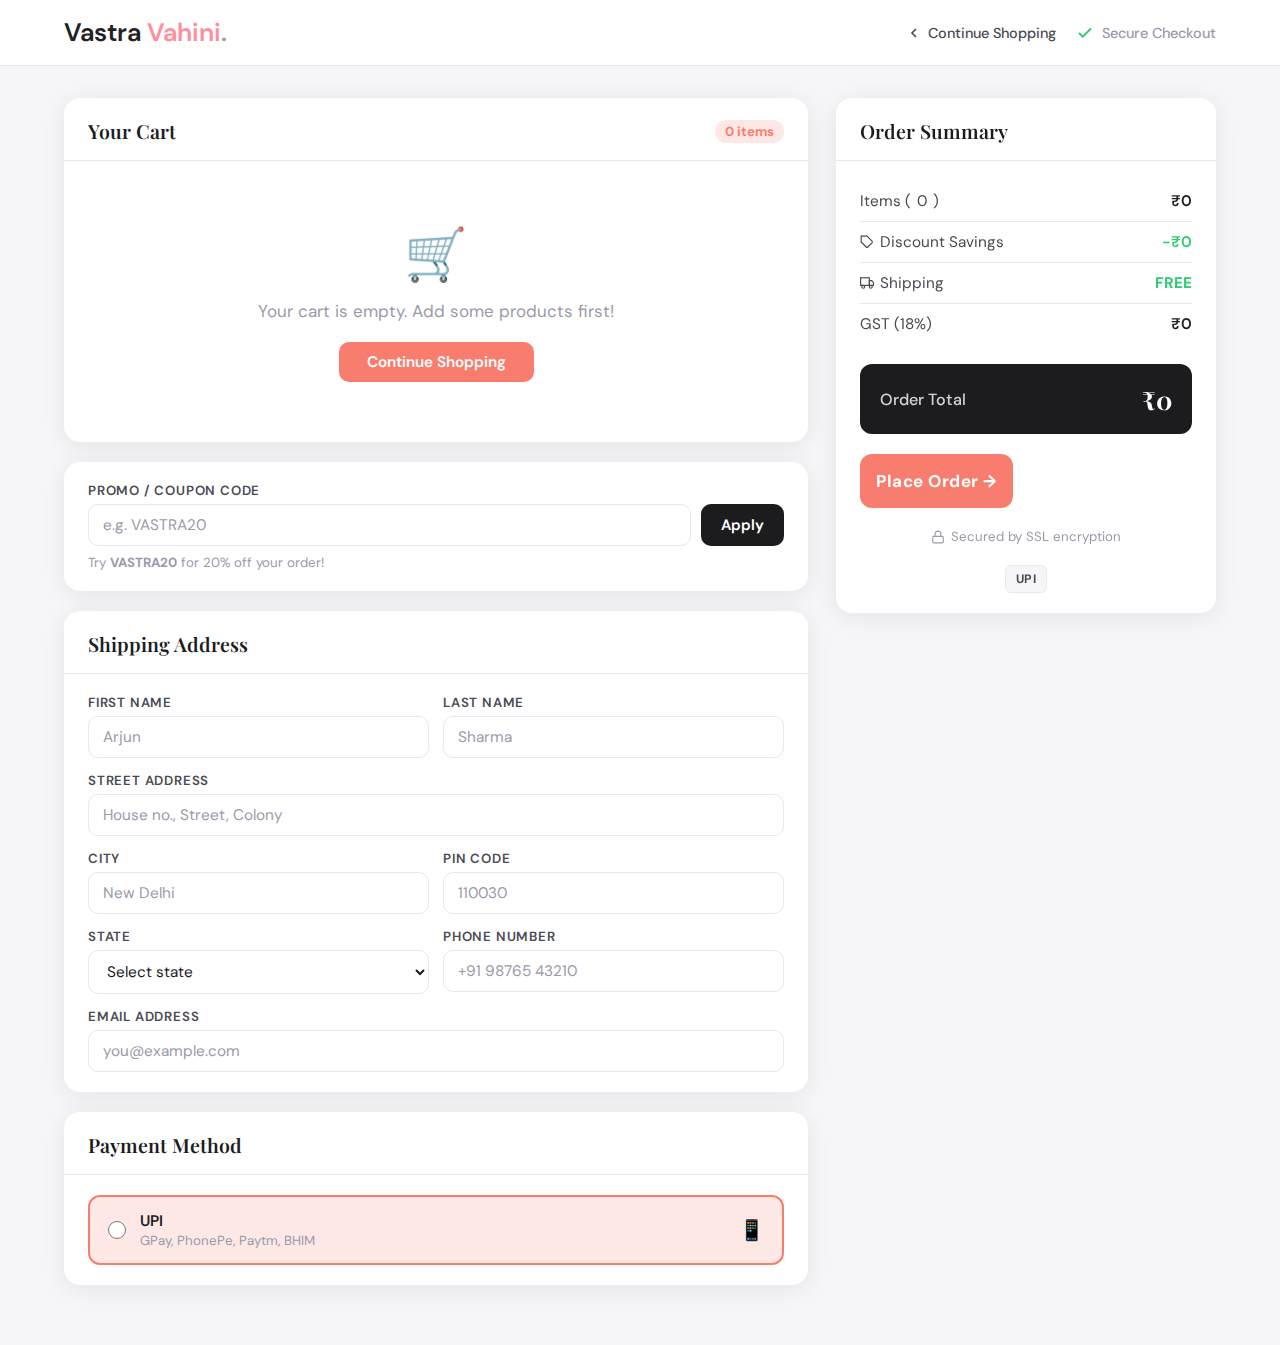
<file: checkout.html>
<!doctype html>
<html lang="en">
	<head>
		<meta charset="UTF-8" />
		<meta name="viewport" content="width=device-width, initial-scale=1.0" />
		<title>Checkout — Vastra Vahini</title>
		<link
			href="https://fonts.googleapis.com/css2?family=Playfair+Display:wght@500;600;700&family=DM+Sans:wght@300;400;500;600&display=swap"
			rel="stylesheet"
		/>
		<link rel="stylesheet" href="assets/css/style.css" />
		<style>
			:root {
				--salmon: #f97d6e;
				--salmon-light: #fde8e6;
				--eerie: #1c1c1e;
				--mid: #4a4a52;
				--muted: #9a9aaa;
				--border: #e8e8f0;
				--bg: #f6f6f9;
				--white: #ffffff;
				--success: #2ecc71;
				--gold: #f0a500;
				--shadow: 0 4px 24px rgba(28, 28, 30, 0.08);
				--shadow-lg: 0 12px 48px rgba(28, 28, 30, 0.14);
			}

			*,
			*::before,
			*::after {
				box-sizing: border-box;
				margin: 0;
				padding: 0;
			}

			body {
				font-family: "DM Sans", sans-serif;
				background: var(--bg);
				color: var(--eerie);
				min-height: 100vh;
			}

			/* ─── HEADER ─────────────────────────────── */
			header {
				background: var(--white);
				border-bottom: 1px solid var(--border);
				position: sticky;
				top: 0;
				z-index: 100;
			}

			.header-inner {
				max-width: 1200px;
				margin: 0 auto;
				padding: 16px 24px;
				display: flex;
				align-items: center;
				justify-content: space-between;
			}

			.logo {
				font-family: "DM Sans", sans-serif;
				font-size: 1.5rem;
				font-weight: 600;
				text-decoration: none;
			}
			.logo span:first-child {
				color: var(--eerie);
			}
			.logo span:last-child {
				color: var(--salmon);
			}

			.checkout-badge {
				display: flex;
				align-items: center;
				gap: 8px;
				font-size: 0.85rem;
				color: var(--muted);
				font-weight: 500;
			}
			.checkout-badge svg {
				width: 18px;
				height: 18px;
				color: var(--success);
			}

			/* ─── STEPS ───────────────────────────────── */
			.steps-bar {
				background: var(--white);
				border-bottom: 1px solid var(--border);
			}
			.steps-inner {
				max-width: 1200px;
				margin: 0 auto;
				padding: 14px 24px;
				display: flex;
				align-items: center;
				gap: 8px;
			}
			.step {
				display: flex;
				align-items: center;
				gap: 8px;
				font-size: 0.82rem;
				font-weight: 500;
				color: var(--muted);
			}
			.step.active {
				color: var(--salmon);
			}
			.step.done {
				color: var(--success);
			}
			.step-num {
				width: 24px;
				height: 24px;
				border-radius: 50%;
				display: flex;
				align-items: center;
				justify-content: center;
				font-size: 0.75rem;
				font-weight: 700;
				background: var(--border);
				color: var(--muted);
				flex-shrink: 0;
			}
			.step.active .step-num {
				background: var(--salmon);
				color: #fff;
			}
			.step.done .step-num {
				background: var(--success);
				color: #fff;
			}
			.step-divider {
				flex: 1;
				height: 1px;
				background: var(--border);
				min-width: 20px;
			}

			/* ─── LAYOUT ──────────────────────────────── */
			.checkout-layout {
				max-width: 1200px;
				margin: 0 auto;
				padding: 32px 24px 60px;
				display: grid;
				grid-template-columns: 1fr 380px;
				gap: 28px;
				align-items: start;
			}

			@media (max-width: 900px) {
				.checkout-layout {
					grid-template-columns: 1fr;
				}
			}

			/* ─── CARDS ───────────────────────────────── */
			.card {
				background: var(--white);
				border-radius: 16px;
				box-shadow: var(--shadow);
				overflow: hidden;
			}

			.card-header {
				padding: 20px 24px 16px;
				border-bottom: 1px solid var(--border);
				display: flex;
				align-items: center;
				justify-content: space-between;
			}

			.card-title {
				font-family: "Playfair Display", serif;
				font-size: 1.15rem;
				font-weight: 600;
				color: var(--eerie);
			}

			.item-count {
				background: var(--salmon-light);
				color: var(--salmon);
				font-size: 0.78rem;
				font-weight: 700;
				padding: 3px 10px;
				border-radius: 20px;
			}

			/* ─── CART ITEMS ──────────────────────────── */
			.cart-item {
				display: grid;
				grid-template-columns: 88px 1fr auto;
				gap: 16px;
				align-items: center;
				padding: 20px 24px;
				border-bottom: 1px solid var(--border);
				transition: background 0.2s;
			}
			.cart-item:last-child {
				border-bottom: none;
			}
			.cart-item:hover {
				background: #fafafa;
			}

			.item-img-wrap {
				width: 88px;
				height: 88px;
				border-radius: 12px;
				overflow: hidden;
				background: var(--bg);
				flex-shrink: 0;
				display: flex;
				align-items: center;
				justify-content: center;
			}
			.item-img-wrap img {
				width: 100%;
				height: 100%;
				object-fit: cover;
			}
			.item-img-placeholder {
				font-size: 2rem;
			}

			.item-info {
				min-width: 0;
			}
			.item-category {
				font-size: 0.72rem;
				text-transform: uppercase;
				letter-spacing: 0.08em;
				color: var(--salmon);
				font-weight: 600;
				margin-bottom: 4px;
			}
			.item-name {
				font-size: 0.95rem;
				font-weight: 600;
				color: var(--eerie);
				margin-bottom: 6px;
				white-space: nowrap;
				overflow: hidden;
				text-overflow: ellipsis;
			}
			.item-meta {
				display: flex;
				align-items: center;
				gap: 12px;
				flex-wrap: wrap;
			}
			.item-color {
				display: flex;
				align-items: center;
				gap: 5px;
				font-size: 0.78rem;
				color: var(--mid);
			}
			.color-dot {
				width: 10px;
				height: 10px;
				border-radius: 50%;
				border: 1px solid rgba(0, 0, 0, 0.12);
			}

			.qty-control {
				display: flex;
				align-items: center;
				gap: 8px;
				margin-top: 10px;
			}
			.qty-btn {
				width: 28px;
				height: 28px;
				border-radius: 8px;
				border: 1.5px solid var(--border);
				background: transparent;
				cursor: pointer;
				font-size: 1rem;
				display: flex;
				align-items: center;
				justify-content: center;
				color: var(--eerie);
				transition: all 0.15s;
			}
			.qty-btn:hover {
				border-color: var(--salmon);
				color: var(--salmon);
				background: var(--salmon-light);
			}
			.qty-val {
				font-size: 0.9rem;
				font-weight: 600;
				min-width: 24px;
				text-align: center;
			}

			.remove-btn {
				background: none;
				border: none;
				cursor: pointer;
				color: var(--muted);
				font-size: 0.78rem;
				display: flex;
				align-items: center;
				gap: 4px;
				margin-top: 10px;
				padding: 0;
				transition: color 0.15s;
			}
			.remove-btn:hover {
				color: #e74c3c;
			}

			.item-price-col {
				text-align: right;
				flex-shrink: 0;
			}
			.item-price {
				font-size: 1.05rem;
				font-weight: 700;
				color: var(--eerie);
			}
			.item-original {
				font-size: 0.8rem;
				color: var(--muted);
				text-decoration: line-through;
				margin-top: 2px;
			}
			.item-savings {
				font-size: 0.75rem;
				color: var(--success);
				font-weight: 600;
				margin-top: 4px;
			}

			/* empty state */
			.empty-cart {
				padding: 60px 24px;
				text-align: center;
			}
			.empty-cart .icon {
				font-size: 3rem;
				margin-bottom: 12px;
			}
			.empty-cart p {
				color: var(--muted);
				margin-bottom: 20px;
			}
			.shop-btn {
				display: inline-block;
				background: var(--salmon);
				color: #fff;
				padding: 10px 28px;
				border-radius: 10px;
				text-decoration: none;
				font-weight: 600;
				font-size: 0.9rem;
				transition: opacity 0.2s;
			}
			.shop-btn:hover {
				opacity: 0.88;
			}

			/* ─── COUPON ──────────────────────────────── */
			.coupon-section {
				padding: 20px 24px;
				background: var(--white);
				border-radius: 16px;
				box-shadow: var(--shadow);
			}
			.coupon-row {
				display: flex;
				gap: 10px;
			}
			.coupon-input {
				flex: 1;
				border: 1.5px solid var(--border);
				border-radius: 10px;
				padding: 10px 14px;
				font-family: inherit;
				font-size: 0.9rem;
				color: var(--eerie);
				outline: none;
				transition: border-color 0.2s;
			}
			.coupon-input:focus {
				border-color: var(--salmon);
			}
			.coupon-input::placeholder {
				color: var(--muted);
			}
			.apply-btn {
				background: var(--eerie);
				color: #fff;
				border: none;
				border-radius: 10px;
				padding: 10px 20px;
				font-family: inherit;
				font-size: 0.88rem;
				font-weight: 600;
				cursor: pointer;
				transition: background 0.2s;
				white-space: nowrap;
			}
			.apply-btn:hover {
				background: var(--salmon);
			}
			.coupon-hint {
				font-size: 0.78rem;
				color: var(--muted);
				margin-top: 8px;
			}
			.coupon-success {
				color: var(--success);
				font-size: 0.82rem;
				margin-top: 8px;
				display: none;
				font-weight: 600;
			}

			/* ─── ORDER SUMMARY ───────────────────────── */
			.summary-card {
				position: sticky;
				top: 90px;
			}

			.summary-rows {
				padding: 20px 24px;
			}
			.summary-row {
				display: flex;
				justify-content: space-between;
				align-items: center;
				padding: 10px 0;
				font-size: 0.9rem;
				color: var(--mid);
			}
			.summary-row + .summary-row {
				border-top: 1px solid var(--border);
			}
			.summary-row .label {
				display: flex;
				align-items: center;
				gap: 6px;
			}
			.summary-row .val {
				font-weight: 600;
				color: var(--eerie);
			}
			.summary-row.saving .val {
				color: var(--success);
			}
			.summary-row.free .val {
				color: var(--success);
				font-weight: 700;
			}

			.summary-total {
				margin: 0 24px;
				padding: 18px 20px;
				background: var(--eerie);
				border-radius: 12px;
				display: flex;
				justify-content: space-between;
				align-items: center;
				color: #fff;
			}
			.total-label {
				font-size: 0.95rem;
				font-weight: 500;
				opacity: 0.8;
			}
			.total-val {
				font-family: "Playfair Display", serif;
				font-size: 1.5rem;
				font-weight: 700;
			}

			.place-order-btn {
				display: block;
				margin: 20px 24px;
				background: var(--salmon);
				color: #fff;
				border: none;
				border-radius: 12px;
				padding: 16px;
				font-family: inherit;
				font-size: 1rem;
				font-weight: 700;
				cursor: pointer;
				text-align: center;
				letter-spacing: 0.03em;
				transition: all 0.2s;
				position: relative;
				overflow: hidden;
			}
			.place-order-btn::after {
				content: "";
				position: absolute;
				inset: 0;
				background: rgba(255, 255, 255, 0.15);
				opacity: 0;
				transition: opacity 0.2s;
			}
			.place-order-btn:hover {
				transform: translateY(-1px);
				box-shadow: 0 8px 24px rgba(249, 125, 110, 0.38);
			}
			.place-order-btn:hover::after {
				opacity: 1;
			}
			.place-order-btn:active {
				transform: translateY(0);
			}

			.secure-note {
				padding: 0 24px 20px;
				display: flex;
				align-items: center;
				justify-content: center;
				gap: 6px;
				font-size: 0.78rem;
				color: var(--muted);
			}
			.secure-note svg {
				width: 14px;
				height: 14px;
			}

			/* payment icons */
			.payment-icons {
				padding: 0 24px 20px;
				display: flex;
				align-items: center;
				justify-content: center;
				gap: 8px;
				flex-wrap: wrap;
			}
			.pay-icon {
				background: var(--bg);
				border: 1px solid var(--border);
				border-radius: 6px;
				padding: 5px 10px;
				font-size: 0.72rem;
				font-weight: 700;
				color: var(--mid);
				letter-spacing: 0.04em;
			}

			/* ─── SECTIONS LEFT ───────────────────────── */
			.left-col {
				display: flex;
				flex-direction: column;
				gap: 20px;
			}

			/* ─── ADDRESS SECTION ─────────────────────── */
			.address-grid {
				padding: 20px 24px;
				display: grid;
				grid-template-columns: 1fr 1fr;
				gap: 14px;
			}
			.address-grid .full {
				grid-column: 1 / -1;
			}
			.field-label {
				font-size: 0.78rem;
				font-weight: 600;
				color: var(--mid);
				margin-bottom: 5px;
				text-transform: uppercase;
				letter-spacing: 0.06em;
			}
			.field-input {
				width: 100%;
				border: 1.5px solid var(--border);
				border-radius: 10px;
				padding: 10px 14px;
				font-family: inherit;
				font-size: 0.9rem;
				color: var(--eerie);
				outline: none;
				background: var(--white);
				transition: border-color 0.2s;
			}
			.field-input:focus {
				border-color: var(--salmon);
			}
			.field-input::placeholder {
				color: var(--muted);
			}

			/* ─── PAYMENT ─────────────────────────────── */
			.payment-options {
				padding: 20px 24px;
				display: flex;
				flex-direction: column;
				gap: 12px;
			}
			.payment-option {
				border: 2px solid var(--border);
				border-radius: 12px;
				padding: 14px 18px;
				display: flex;
				align-items: center;
				gap: 14px;
				cursor: pointer;
				transition: all 0.2s;
			}
			.payment-option.selected {
				border-color: var(--salmon);
				background: var(--salmon-light);
			}
			.payment-option input[type="radio"] {
				accent-color: var(--salmon);
				width: 18px;
				height: 18px;
				cursor: pointer;
			}
			.pay-label {
				font-size: 0.9rem;
				font-weight: 600;
			}
			.pay-sub {
				font-size: 0.78rem;
				color: var(--muted);
				margin-top: 1px;
			}
			.pay-icon-badge {
				margin-left: auto;
				font-size: 1.2rem;
			}

			/* ─── TOAST ───────────────────────────────── */
			#toast {
				position: fixed;
				bottom: 30px;
				right: 30px;
				background: var(--eerie);
				color: #fff;
				padding: 14px 22px;
				border-radius: 12px;
				font-size: 0.88rem;
				font-weight: 500;
				box-shadow: var(--shadow-lg);
				transform: translateY(20px);
				opacity: 0;
				transition: all 0.3s;
				z-index: 999;
				pointer-events: none;
			}
			#toast.show {
				transform: translateY(0);
				opacity: 1;
			}

			/* ─── ANIMATIONS ──────────────────────────── */
			@keyframes fadeUp {
				from {
					opacity: 0;
					transform: translateY(14px);
				}
				to {
					opacity: 1;
					transform: translateY(0);
				}
			}
			.card {
				animation: fadeUp 0.4s ease both;
			}
			.card:nth-child(1) {
				animation-delay: 0.05s;
			}
			.card:nth-child(2) {
				animation-delay: 0.12s;
			}
			.card:nth-child(3) {
				animation-delay: 0.19s;
			}
			.summary-card {
				animation: fadeUp 0.4s 0.08s ease both;
			}

			/* ─── SECTION LABEL ───────────────────────── */
			.section-label {
				font-size: 0.78rem;
				font-weight: 700;
				text-transform: uppercase;
				letter-spacing: 0.1em;
				color: var(--salmon);
				padding: 0 24px 0;
				margin-bottom: -6px;
			}

			/* mobile responsive helpers */
			@media (max-width: 520px) {
				.cart-item {
					grid-template-columns: 72px 1fr;
				}
				.item-price-col {
					grid-column: 2;
					text-align: left;
				}
				.address-grid {
					grid-template-columns: 1fr;
				}
			}
		</style>
	</head>
	<body>
		<!-- HEADER -->
		<header>
			<div class="header-inner">
				<a href="index.html" class="logo"
					><span class="logo-icon1" style="color: var(--eerie-black)"
						>Vastra</span
					>&nbsp;<span class="logo-icon2" style="color: var(--salmon-pink)"
						>Vahini</span
					><span class="logo-text" style="color: var(--muted)">.</span></a
				>
				<div style="display: flex; align-items: center; gap: 20px">
					<a
						href="index.html"
						style="
							display: flex;
							align-items: center;
							gap: 6px;
							font-size: 0.85rem;
							color: var(--mid);
							text-decoration: none;
							font-weight: 500;
							transition: color 0.2s;
						"
						onmouseover="this.style.color = 'var(--salmon)'"
						onmouseout="this.style.color = 'var(--mid)'"
					>
						<svg
							width="16"
							height="16"
							viewBox="0 0 24 24"
							fill="none"
							stroke="currentColor"
							stroke-width="2.5"
						>
							<polyline points="15 18 9 12 15 6" />
						</svg>
						Continue Shopping
					</a>
					<div class="checkout-badge">
						<svg
							viewBox="0 0 24 24"
							fill="none"
							stroke="currentColor"
							stroke-width="2.5"
						>
							<polyline points="20 6 9 17 4 12" />
						</svg>
						Secure Checkout
					</div>
				</div>
			</div>
		</header>

		<!-- STEP INDICATOR -->
		<!-- <div class="steps-bar">
			<div class="steps-inner">
				<div class="step done">
					<div class="step-num">✓</div>
					Cart
				</div>
				<div class="step-divider"></div>
				<div class="step active">
					<div class="step-num">2</div>
					Details
				</div>
				<div class="step-divider"></div>
				<div class="step">
					<div class="step-num">3</div>
					Payment
				</div>
				<div class="step-divider"></div>
				<div class="step">
					<div class="step-num">4</div>
					Confirm
				</div>
			</div>
		</div> -->

		<!-- MAIN LAYOUT -->
		<div class="checkout-layout">
			<!-- LEFT COLUMN -->
			<div class="left-col">
				<!-- CART ITEMS -->
				<div class="card">
					<div class="card-header">
						<span class="card-title">Your Cart</span>
						<span class="item-count" id="item-count-badge">0 items</span>
					</div>
					<div id="cart-items-container">
						<!-- Populated by JS -->
					</div>
				</div>

				<!-- COUPON -->
				<div class="coupon-section">
					<div class="field-label">Promo / Coupon Code</div>
					<div class="coupon-row">
						<input
							type="text"
							id="coupon-input"
							class="coupon-input"
							placeholder="e.g. VASTRA20"
						/>
						<button class="apply-btn" onclick="applyCoupon()">Apply</button>
					</div>
					<div class="coupon-hint">
						Try <b>VASTRA20</b> for 20% off your order!
					</div>
					<div class="coupon-success" id="coupon-success">
						🎉 Coupon applied! 20% discount added.
					</div>
				</div>

				<!-- SHIPPING ADDRESS -->
				<div class="card">
					<div class="card-header">
						<span class="card-title">Shipping Address</span>
					</div>
					<div class="address-grid">
						<div>
							<div class="field-label">First Name</div>
							<input type="text" class="field-input" placeholder="Arjun" />
						</div>
						<div>
							<div class="field-label">Last Name</div>
							<input type="text" class="field-input" placeholder="Sharma" />
						</div>
						<div class="full">
							<div class="field-label">Street Address</div>
							<input
								type="text"
								class="field-input"
								placeholder="House no., Street, Colony"
							/>
						</div>
						<div>
							<div class="field-label">City</div>
							<input type="text" class="field-input" placeholder="New Delhi" />
						</div>
						<div>
							<div class="field-label">PIN Code</div>
							<input
								type="text"
								class="field-input"
								placeholder="110030"
								maxlength="6"
							/>
						</div>
						<div>
							<div class="field-label">State</div>
							<select class="field-input">
								<option value="">Select state</option>
								<option>Delhi</option>
								<option>Maharashtra</option>
								<option>Karnataka</option>
								<option>Tamil Nadu</option>
								<option>West Bengal</option>
								<option>Uttar Pradesh</option>
								<option>Rajasthan</option>
							</select>
						</div>
						<div>
							<div class="field-label">Phone Number</div>
							<input
								type="tel"
								class="field-input"
								placeholder="+91 98765 43210"
							/>
						</div>
						<div class="full">
							<div class="field-label">Email Address</div>
							<input
								type="email"
								class="field-input"
								placeholder="you@example.com"
							/>
						</div>
					</div>
				</div>

				<!-- PAYMENT METHOD -->
				<div class="card">
					<div class="card-header">
						<span class="card-title">Payment Method</span>
					</div>
					<div class="payment-options">
						<!-- <label class="payment-option selected" onclick="selectPay(this)">
							<input type="radio" name="pay" checked />
							<div>
								<div class="pay-label">Credit / Debit Card</div>
								<div class="pay-sub">Visa, Mastercard, RuPay, Amex</div>
							</div>
							<span class="pay-icon-badge">💳</span>
						</label> -->
						<label class="payment-option selected" onclick="selectPay(this)">
							<input type="radio" name="pay" />
							<div>
								<div class="pay-label">UPI</div>
								<div class="pay-sub">GPay, PhonePe, Paytm, BHIM</div>
							</div>
							<span class="pay-icon-badge">📱</span>
						</label>
						<!-- <label class="payment-option" onclick="selectPay(this)">
							<input type="radio" name="pay" />
							<div>
								<div class="pay-label">Net Banking</div>
								<div class="pay-sub">All major banks supported</div>
							</div>
							<span class="pay-icon-badge">🏦</span>
						</label>
						<label class="payment-option" onclick="selectPay(this)">
							<input type="radio" name="pay" />
							<div>
								<div class="pay-label">Cash on Delivery</div>
								<div class="pay-sub">Pay when your order arrives</div>
							</div>
							<span class="pay-icon-badge">💵</span>
						</label> -->
					</div>
				</div>
			</div>
			<!-- /left-col -->

			<!-- RIGHT COLUMN: ORDER SUMMARY -->
			<div class="summary-card card">
				<div class="card-header">
					<span class="card-title">Order Summary</span>
				</div>

				<div class="summary-rows">
					<div class="summary-row">
						<span class="label">Items (<span id="s-count">0</span>)</span>
						<span class="val" id="s-subtotal">₹0</span>
					</div>
					<div class="summary-row saving">
						<span class="label">
							<svg
								width="14"
								height="14"
								viewBox="0 0 24 24"
								fill="none"
								stroke="currentColor"
								stroke-width="2"
							>
								<path
									d="M20.59 13.41l-7.17 7.17a2 2 0 0 1-2.83 0L2 12V2h10l8.59 8.59a2 2 0 0 1 0 2.82z"
								/>
								<line x1="7" y1="7" x2="7.01" y2="7" />
							</svg>
							Discount Savings
						</span>
						<span class="val" id="s-savings">−₹0</span>
					</div>
					<div class="summary-row" id="coupon-row" style="display: none">
						<span class="label">Coupon (VASTRA20)</span>
						<span class="val" style="color: var(--success)" id="s-coupon"
							>−₹0</span
						>
					</div>
					<div class="summary-row free">
						<span class="label">
							<svg
								width="14"
								height="14"
								viewBox="0 0 24 24"
								fill="none"
								stroke="currentColor"
								stroke-width="2"
							>
								<rect x="1" y="3" width="15" height="13" />
								<polygon points="16 8 20 8 23 11 23 16 16 16 16 8" />
								<circle cx="5.5" cy="18.5" r="2.5" />
								<circle cx="18.5" cy="18.5" r="2.5" />
							</svg>
							Shipping
						</span>
						<span class="val">FREE</span>
					</div>
					<div class="summary-row">
						<span class="label">GST (18%)</span>
						<span class="val" id="s-tax">₹0</span>
					</div>
				</div>

				<div class="summary-total">
					<span class="total-label">Order Total</span>
					<span class="total-val" id="s-total">₹0</span>
				</div>

				<button class="place-order-btn" onclick="placeOrder()">
					Place Order →
				</button>

				<div class="secure-note">
					<svg
						viewBox="0 0 24 24"
						fill="none"
						stroke="currentColor"
						stroke-width="2"
					>
						<rect x="3" y="11" width="18" height="11" rx="2" ry="2" />
						<path d="M7 11V7a5 5 0 0 1 10 0v4" />
					</svg>
					Secured by SSL encryption
				</div>

				<div class="payment-icons">
					<!-- <div class="pay-icon">VISA</div>
					<div class="pay-icon">MASTER</div> -->
					<div class="pay-icon">UPI</div>
					<!-- <div class="pay-icon">RUPAY</div>
					<div class="pay-icon">COD</div> -->
				</div>
			</div>
		</div>
		<!-- /checkout-layout -->

		<!-- TOAST -->
		<div id="toast"></div>

		<script src="assets/js/data.js" type="text/javascript"></script>
		<script>
			/* ── FULL product catalogue — mirrors data.js exactly ── */
			let cartDiscount = false;

			/* ── load & render cart ── */
			function getCart() {
				return JSON.parse(localStorage.getItem("cart")) || [];
			}

			function saveCart(cart) {
				localStorage.setItem("cart", JSON.stringify(cart));
			}

			/* quantities stored separately */
			function getQty() {
				return JSON.parse(localStorage.getItem("cart_qty")) || {};
			}
			function saveQty(qty) {
				localStorage.setItem("cart_qty", JSON.stringify(qty));
			}

			function renderCart() {
				const cartIds = getCart();
				const qty = getQty();
				const container = document.getElementById("cart-items-container");

				if (cartIds.length === 0) {
					container.innerHTML = `
        <div class="empty-cart">
          <div class="icon">🛒</div>
          <p>Your cart is empty. Add some products first!</p>
          <a href="index.html" class="shop-btn">Continue Shopping</a>
        </div>`;
					updateSummary([], qty);
					return;
				}

				const cartProducts = cartIds
					.map((id) => products.find((p) => p.id === parseInt(id)))
					.filter(Boolean);

				document.getElementById("item-count-badge").textContent =
					`${cartProducts.length} item${cartProducts.length !== 1 ? "s" : ""}`;

				container.innerHTML = cartProducts
					.map((p) => {
						const q = qty[p.id] || 1;
						const emoji = EMOJI_MAP[p.subcategory] || "🛍";
						const savings = (p.price.original - p.price.discounted) * q;
						const pct = Math.round(
							(1 - p.price.discounted / p.price.original) * 100,
						);
						return `
        <div class="cart-item" id="item-${p.id}">
          <div class="item-img-wrap">
            <img src="./assets/${p.images.thumbnail}" alt="${p.name}" onerror="this.style.display='none';this.nextElementSibling.style.display='flex'">
            <div class="item-img-placeholder" style="display:none">${emoji}</div>
          </div>
          <div class="item-info">
            <div class="item-category">${p.subcategory}</div>
            <div class="item-name" title="${p.name}">${p.name}</div>
            <div class="item-meta">
              ${pct > 0 ? `<span style="font-size:0.73rem;background:var(--salmon-light);color:var(--salmon);padding:2px 7px;border-radius:20px;font-weight:700;">${pct}% off</span>` : ""}
            </div>
            <div class="qty-control">
              <button class="qty-btn" onclick="changeQty(${p.id}, -1)">−</button>
              <span class="qty-val" id="qty-${p.id}">${q}</span>
              <button class="qty-btn" onclick="changeQty(${p.id}, +1)">+</button>
            </div>
            <button class="remove-btn" onclick="removeItem(${p.id})">
              <svg width="12" height="12" viewBox="0 0 24 24" fill="none" stroke="currentColor" stroke-width="2.5"><polyline points="3 6 5 6 21 6"/><path d="M19 6l-1 14H6L5 6"/><path d="M10 11v6M14 11v6"/><path d="M9 6V4h6v2"/></svg>
              Remove
            </button>
          </div>
          <div class="item-price-col">
            <div class="item-price">₹${(p.price.discounted * q).toLocaleString("en-IN")}</div>
            ${p.price.original !== p.price.discounted ? `<div class="item-original">₹${(p.price.original * q).toLocaleString("en-IN")}</div>` : ""}
            ${savings > 0 ? `<div class="item-savings">Save ₹${savings.toLocaleString("en-IN")}</div>` : ""}
          </div>
        </div>`;
					})
					.join("");

				updateSummary(cartProducts, qty);
			}

			function changeQty(id, delta) {
				const qty = getQty();
				qty[id] = Math.max(1, (qty[id] || 1) + delta);
				saveQty(qty);
				renderCart();
			}

			function removeItem(id) {
				let cart = getCart();
				cart = cart.filter((cid) => parseInt(cid) !== id);
				saveCart(cart);
				const qty = getQty();
				delete qty[id];
				saveQty(qty);
				showToast("Item removed from cart");
				renderCart();
			}

			function updateSummary(cartProducts, qty) {
				const count = cartProducts.length;
				let subtotalOrig = 0,
					subtotalDisc = 0;
				cartProducts.forEach((p) => {
					const q = qty[p.id] || 1;
					subtotalOrig += p.price.original * q;
					subtotalDisc += p.price.discounted * q;
				});
				const savings = subtotalOrig - subtotalDisc;
				let couponAmt = 0;
				if (cartDiscount) {
					couponAmt = Math.round(subtotalDisc * 0.2);
				}
				const afterCoupon = subtotalDisc - couponAmt;
				const tax = Math.round(afterCoupon * 0.18);
				const total = afterCoupon + tax;

				document.getElementById("s-count").textContent = count;
				document.getElementById("s-subtotal").textContent =
					`₹${subtotalOrig.toLocaleString("en-IN")}`;
				document.getElementById("s-savings").textContent =
					`−₹${savings.toLocaleString("en-IN")}`;
				document.getElementById("s-tax").textContent =
					`₹${tax.toLocaleString("en-IN")}`;
				document.getElementById("s-total").textContent =
					`₹${total.toLocaleString("en-IN")}`;

				const couponRow = document.getElementById("coupon-row");
				if (cartDiscount) {
					couponRow.style.display = "flex";
					document.getElementById("s-coupon").textContent =
						`−₹${couponAmt.toLocaleString("en-IN")}`;
				} else {
					couponRow.style.display = "none";
				}
			}

			function applyCoupon() {
				const code = document
					.getElementById("coupon-input")
					.value.trim()
					.toUpperCase();
				if (code === "VASTRA20") {
					cartDiscount = true;
					document.getElementById("coupon-success").style.display = "block";
					document.getElementById("coupon-input").disabled = true;
					showToast("Coupon applied! 20% discount added 🎉");
					renderCart();
				} else {
					showToast("Invalid coupon code. Try VASTRA20!");
				}
			}

			function selectPay(el) {
				document
					.querySelectorAll(".payment-option")
					.forEach((o) => o.classList.remove("selected"));
				el.classList.add("selected");
				el.querySelector('input[type="radio"]').checked = true;
			}

			function placeOrder() {
				const cart = getCart();
				if (cart.length === 0) {
					showToast("Your cart is empty!");
					return;
				}
				openPaymentModal();
			}

			function showToast(msg) {
				const t = document.getElementById("toast");
				t.textContent = msg;
				t.classList.add("show");
				setTimeout(() => t.classList.remove("show"), 3500);
			}

			/* init */
			renderCart();
		</script>

		<!-- ═══════════════════════════════════════════════
     PAYMENT MODAL
═══════════════════════════════════════════════ -->
		<style>
			/* ── overlay ── */
			#pay-modal-overlay {
				position: fixed;
				inset: 0;
				background: rgba(15, 15, 20, 0.72);
				backdrop-filter: blur(6px);
				-webkit-backdrop-filter: blur(6px);
				z-index: 2000;
				display: flex;
				align-items: center;
				justify-content: center;
				padding: 16px;
				opacity: 0;
				pointer-events: none;
				transition: opacity 0.3s ease;
			}
			#pay-modal-overlay.open {
				opacity: 1;
				pointer-events: all;
			}

			/* ── modal box ── */
			#pay-modal {
				background: #fff;
				border-radius: 24px;
				width: 100%;
				max-width: 440px;
				box-shadow: 0 32px 80px rgba(0, 0, 0, 0.28);
				overflow: hidden;
				transform: translateY(28px) scale(0.97);
				transition: transform 0.35s cubic-bezier(0.34, 1.56, 0.64, 1);
				position: relative;
			}
			#pay-modal-overlay.open #pay-modal {
				transform: translateY(0) scale(1);
			}

			/* ── modal header ── */
			.pm-header {
				background: linear-gradient(135deg, #1c1c1e 0%, #2d2d35 100%);
				padding: 24px 24px 20px;
				position: relative;
				text-align: center;
			}
			.pm-close {
				position: absolute;
				top: 16px;
				right: 16px;
				width: 32px;
				height: 32px;
				border-radius: 50%;
				border: none;
				background: rgba(255, 255, 255, 0.12);
				color: #fff;
				font-size: 1.1rem;
				line-height: 1;
				cursor: pointer;
				display: flex;
				align-items: center;
				justify-content: center;
				transition: background 0.2s;
			}
			.pm-close:hover {
				background: rgba(255, 255, 255, 0.22);
			}
			.pm-brand {
				font-family: "DM Sans", sans-serif;
				font-size: 0.78rem;
				font-weight: 600;
				color: rgba(255, 255, 255, 0.5);
				text-transform: uppercase;
				letter-spacing: 0.12em;
				margin-bottom: 4px;
			}
			.pm-title {
				font-family: "Playfair Display", serif;
				font-size: 1.25rem;
				font-weight: 600;
				color: #fff;
				margin-bottom: 12px;
			}
			.pm-amount-pill {
				display: inline-flex;
				align-items: baseline;
				gap: 4px;
				background: rgba(249, 125, 110, 0.18);
				border: 1px solid rgba(249, 125, 110, 0.4);
				border-radius: 40px;
				padding: 6px 20px;
			}
			.pm-amount-currency {
				font-size: 0.9rem;
				color: #f97d6e;
				font-weight: 600;
			}
			.pm-amount-val {
				font-family: "Playfair Display", serif;
				font-size: 1.6rem;
				font-weight: 700;
				color: #fff;
			}

			/* ── tabs ── */
			.pm-tabs {
				display: flex;
				border-bottom: 2px solid #f0f0f5;
				background: #fafafa;
			}
			.pm-tab {
				flex: 1;
				padding: 13px 8px;
				font-family: "DM Sans", sans-serif;
				font-size: 0.82rem;
				font-weight: 600;
				color: #9a9aaa;
				background: none;
				border: none;
				cursor: pointer;
				border-bottom: 3px solid transparent;
				margin-bottom: -2px;
				transition: all 0.2s;
				display: flex;
				align-items: center;
				justify-content: center;
				gap: 6px;
			}
			.pm-tab.active {
				color: #f97d6e;
				border-bottom-color: #f97d6e;
				background: #fff;
			}
			.pm-tab:hover:not(.active) {
				color: #4a4a52;
				background: #f5f5f8;
			}

			/* ── tab panels ── */
			.pm-panel {
				display: none;
				padding: 24px;
			}
			.pm-panel.active {
				display: block;
			}

			/* ── UPI QR panel ── */
			.qr-wrap {
				text-align: center;
			}
			.qr-instruction {
				font-size: 0.82rem;
				color: #6b6b7a;
				margin-bottom: 16px;
				line-height: 1.5;
			}
			.qr-box {
				display: inline-block;
				background: #fff;
				border: 2px solid #e8e8f0;
				border-radius: 16px;
				padding: 14px;
				box-shadow: 0 4px 20px rgba(0, 0, 0, 0.06);
				position: relative;
				margin-bottom: 16px;
			}
			.qr-box canvas {
				display: block;
				border-radius: 8px;
			}
			.qr-logo {
				position: absolute;
				top: 50%;
				left: 50%;
				transform: translate(-50%, -50%);
				width: 40px;
				height: 40px;
				background: #fff;
				border-radius: 8px;
				border: 2px solid #e8e8f0;
				display: flex;
				align-items: center;
				justify-content: center;
				font-size: 1.2rem;
			}
			.upi-apps {
				display: flex;
				justify-content: center;
				gap: 12px;
				margin-bottom: 16px;
			}
			.upi-app-btn {
				display: flex;
				flex-direction: column;
				align-items: center;
				gap: 4px;
				background: none;
				border: 1.5px solid #e8e8f0;
				border-radius: 12px;
				padding: 8px 12px;
				cursor: pointer;
				font-size: 0.72rem;
				font-weight: 600;
				color: #4a4a52;
				transition: all 0.2s;
				text-decoration: none;
			}
			.upi-app-btn:hover {
				border-color: #f97d6e;
				color: #f97d6e;
				background: #fff5f4;
			}
			.upi-app-btn span {
				font-size: 1.4rem;
			}

			/* UPI ID copy row */
			.upi-id-row {
				display: flex;
				align-items: center;
				gap: 8px;
				background: #f6f6f9;
				border: 1.5px solid #e8e8f0;
				border-radius: 10px;
				padding: 10px 14px;
				margin-bottom: 20px;
			}
			.upi-id-label {
				font-size: 0.75rem;
				color: #9a9aaa;
				font-weight: 600;
				flex-shrink: 0;
			}
			.upi-id-val {
				flex: 1;
				font-size: 0.85rem;
				font-weight: 700;
				color: #1c1c1e;
				font-family: monospace;
				overflow: hidden;
				text-overflow: ellipsis;
				white-space: nowrap;
			}
			.copy-btn {
				background: none;
				border: none;
				cursor: pointer;
				color: #9a9aaa;
				padding: 2px 4px;
				border-radius: 6px;
				transition: all 0.15s;
				display: flex;
				align-items: center;
				flex-shrink: 0;
			}
			.copy-btn:hover {
				color: #f97d6e;
				background: #fff0ee;
			}
			.copy-btn svg {
				width: 16px;
				height: 16px;
			}

			/* ── Card panel ── */
			.card-fields {
				display: flex;
				flex-direction: column;
				gap: 14px;
			}
			.cf-row {
				display: grid;
				grid-template-columns: 1fr 1fr;
				gap: 12px;
			}
			.cf-group {
				display: flex;
				flex-direction: column;
				gap: 5px;
			}
			.cf-label {
				font-size: 0.75rem;
				font-weight: 700;
				color: #6b6b7a;
				text-transform: uppercase;
				letter-spacing: 0.07em;
			}
			.cf-input {
				border: 1.5px solid #e8e8f0;
				border-radius: 10px;
				padding: 11px 14px;
				font-family: "DM Sans", sans-serif;
				font-size: 0.9rem;
				color: #1c1c1e;
				outline: none;
				transition: border-color 0.2s;
				background: #fff;
			}
			.cf-input:focus {
				border-color: #f97d6e;
			}
			.cf-input::placeholder {
				color: #c0c0cc;
			}
			.card-brands {
				display: flex;
				gap: 8px;
				margin-top: 2px;
			}
			.card-brand {
				background: #f6f6f9;
				border: 1px solid #e8e8f0;
				border-radius: 6px;
				padding: 3px 8px;
				font-size: 0.7rem;
				font-weight: 800;
				color: #4a4a52;
				letter-spacing: 0.04em;
			}

			/* ── Net Banking panel ── */
			.bank-grid {
				display: grid;
				grid-template-columns: repeat(3, 1fr);
				gap: 10px;
				margin-bottom: 16px;
			}
			.bank-btn {
				border: 1.5px solid #e8e8f0;
				border-radius: 12px;
				padding: 12px 8px;
				background: #fff;
				cursor: pointer;
				text-align: center;
				font-size: 0.75rem;
				font-weight: 600;
				color: #4a4a52;
				transition: all 0.18s;
				display: flex;
				flex-direction: column;
				align-items: center;
				gap: 6px;
			}
			.bank-btn span {
				font-size: 1.5rem;
			}
			.bank-btn:hover,
			.bank-btn.selected {
				border-color: #f97d6e;
				color: #f97d6e;
				background: #fff5f4;
			}
			.bank-select {
				width: 100%;
				border: 1.5px solid #e8e8f0;
				border-radius: 10px;
				padding: 11px 14px;
				font-family: "DM Sans", sans-serif;
				font-size: 0.88rem;
				color: #1c1c1e;
				outline: none;
				transition: border-color 0.2s;
				background: #fff;
				margin-bottom: 16px;
			}
			.bank-select:focus {
				border-color: #f97d6e;
			}

			/* ── COD panel ── */
			.cod-wrap {
				text-align: center;
				padding: 8px 0;
			}
			.cod-icon {
				font-size: 3rem;
				margin-bottom: 12px;
			}
			.cod-title {
				font-family: "Playfair Display", serif;
				font-size: 1.1rem;
				font-weight: 600;
				color: #1c1c1e;
				margin-bottom: 8px;
			}
			.cod-desc {
				font-size: 0.85rem;
				color: #6b6b7a;
				line-height: 1.6;
				margin-bottom: 16px;
			}
			.cod-note {
				background: #fff8e1;
				border: 1px solid #ffe082;
				border-radius: 10px;
				padding: 10px 14px;
				font-size: 0.8rem;
				color: #7a6000;
				font-weight: 500;
				text-align: left;
			}

			/* ── Confirm / pay button ── */
			.pm-pay-btn {
				display: block;
				width: 100%;
				background: linear-gradient(135deg, #f97d6e, #e8604f);
				color: #fff;
				border: none;
				border-radius: 14px;
				padding: 15px;
				font-family: "DM Sans", sans-serif;
				font-size: 1rem;
				font-weight: 700;
				cursor: pointer;
				margin-top: 4px;
				transition: all 0.2s;
				box-shadow: 0 6px 20px rgba(249, 125, 110, 0.35);
				position: relative;
				overflow: hidden;
			}
			.pm-pay-btn:hover {
				transform: translateY(-1px);
				box-shadow: 0 10px 28px rgba(249, 125, 110, 0.45);
			}
			.pm-pay-btn:active {
				transform: translateY(0);
			}
			.pm-pay-btn.loading {
				pointer-events: none;
				opacity: 0.8;
			}
			.pm-pay-btn .btn-text {
				transition: opacity 0.2s;
			}
			.pm-pay-btn .btn-spinner {
				display: none;
				position: absolute;
				inset: 0;
				align-items: center;
				justify-content: center;
			}
			.pm-pay-btn.loading .btn-text {
				opacity: 0;
			}
			.pm-pay-btn.loading .btn-spinner {
				display: flex;
			}
			@keyframes spin {
				to {
					transform: rotate(360deg);
				}
			}
			.spinner-ring {
				width: 22px;
				height: 22px;
				border: 3px solid rgba(255, 255, 255, 0.35);
				border-top-color: #fff;
				border-radius: 50%;
				animation: spin 0.75s linear infinite;
			}

			.pm-secure {
				display: flex;
				align-items: center;
				justify-content: center;
				gap: 5px;
				font-size: 0.75rem;
				color: #9a9aaa;
				margin-top: 12px;
			}
			.pm-secure svg {
				width: 13px;
				height: 13px;
			}

			/* ── SUCCESS screen ── */
			#pm-success {
				display: none;
				padding: 40px 24px 36px;
				text-align: center;
			}
			.success-anim {
				width: 80px;
				height: 80px;
				border-radius: 50%;
				background: linear-gradient(135deg, #2ecc71, #27ae60);
				display: flex;
				align-items: center;
				justify-content: center;
				margin: 0 auto 20px;
				box-shadow: 0 8px 28px rgba(46, 204, 113, 0.38);
				animation: popIn 0.5s cubic-bezier(0.34, 1.56, 0.64, 1) both;
			}
			@keyframes popIn {
				from {
					transform: scale(0);
					opacity: 0;
				}
				to {
					transform: scale(1);
					opacity: 1;
				}
			}
			.success-check {
				width: 36px;
				height: 36px;
				stroke: #fff;
				stroke-width: 3;
				fill: none;
				stroke-linecap: round;
				stroke-linejoin: round;
				stroke-dasharray: 60;
				stroke-dashoffset: 60;
				animation: drawCheck 0.5s 0.35s ease forwards;
			}
			@keyframes drawCheck {
				to {
					stroke-dashoffset: 0;
				}
			}
			.success-title {
				font-family: "Playfair Display", serif;
				font-size: 1.5rem;
				font-weight: 700;
				color: #1c1c1e;
				margin-bottom: 8px;
			}
			.success-sub {
				font-size: 0.88rem;
				color: #6b6b7a;
				line-height: 1.6;
				margin-bottom: 4px;
			}
			.order-id {
				display: inline-block;
				background: #f6f6f9;
				border: 1px solid #e8e8f0;
				border-radius: 8px;
				padding: 6px 16px;
				font-family: monospace;
				font-size: 0.85rem;
				font-weight: 700;
				color: #1c1c1e;
				margin: 12px 0 24px;
				letter-spacing: 0.05em;
			}
			.success-actions {
				display: flex;
				gap: 10px;
			}
			.success-btn {
				flex: 1;
				padding: 12px;
				border-radius: 12px;
				font-family: "DM Sans", sans-serif;
				font-size: 0.88rem;
				font-weight: 700;
				cursor: pointer;
				transition: all 0.2s;
				border: none;
			}
			.success-btn.primary {
				background: #1c1c1e;
				color: #fff;
			}
			.success-btn.primary:hover {
				background: #f97d6e;
			}
			.success-btn.secondary {
				background: #f6f6f9;
				color: #1c1c1e;
				border: 1.5px solid #e8e8f0;
			}
			.success-btn.secondary:hover {
				border-color: #f97d6e;
				color: #f97d6e;
			}

			/* ── confetti dots ── */
			.confetti-dot {
				position: absolute;
				border-radius: 50%;
				pointer-events: none;
				animation: confettiFall 1.2s ease-out forwards;
				opacity: 0;
			}
			@keyframes confettiFall {
				0% {
					opacity: 1;
					transform: translateY(0) rotate(0deg);
				}
				100% {
					opacity: 0;
					transform: translateY(120px) rotate(360deg);
				}
			}
		</style>

		<!-- MODAL HTML -->
		<div
			id="pay-modal-overlay"
			role="dialog"
			aria-modal="true"
			aria-label="Payment"
		>
			<div id="pay-modal">
				<!-- Header -->
				<div class="pm-header">
					<button
						class="pm-close"
						onclick="closePaymentModal()"
						aria-label="Close"
					>
						✕
					</button>
					<div class="pm-brand">Vastra Vahini · Secure Payment</div>
					<div class="pm-title">Complete Your Order</div>
					<div class="pm-amount-pill">
						<span class="pm-amount-currency">₹</span>
						<span class="pm-amount-val" id="pm-amount">0</span>
					</div>
				</div>

				<!-- Tabs -->
				<div class="pm-tabs">
					<button class="pm-tab active" onclick="switchTab('upi', this)">
						<svg
							width="14"
							height="14"
							viewBox="0 0 24 24"
							fill="none"
							stroke="currentColor"
							stroke-width="2.5"
						>
							<rect x="2" y="5" width="20" height="14" rx="2" />
							<path d="M2 10h20" />
						</svg>
						UPI / QR
					</button>
					<!-- <button class="pm-tab" onclick="switchTab('card', this)">
						<svg
							width="14"
							height="14"
							viewBox="0 0 24 24"
							fill="none"
							stroke="currentColor"
							stroke-width="2.5"
						>
							<rect x="1" y="4" width="22" height="16" rx="2" />
							<path d="M1 10h22" />
						</svg>
						Card
					</button>
					<button class="pm-tab" onclick="switchTab('netbanking', this)">
						<svg
							width="14"
							height="14"
							viewBox="0 0 24 24"
							fill="none"
							stroke="currentColor"
							stroke-width="2.5"
						>
							<line x1="12" y1="1" x2="12" y2="23" />
							<path d="M17 5H9.5a3.5 3.5 0 0 0 0 7h5a3.5 3.5 0 0 1 0 7H6" />
						</svg>
						Net Banking
					</button>
					<button class="pm-tab" onclick="switchTab('cod', this)">
						<svg
							width="14"
							height="14"
							viewBox="0 0 24 24"
							fill="none"
							stroke="currentColor"
							stroke-width="2.5"
						>
							<path
								d="M12 2C6.48 2 2 6.48 2 12s4.48 10 10 10 10-4.48 10-10S17.52 2 12 2z"
							/>
							<path d="M12 6v6l4 2" />
						</svg>
						COD
					</button> -->
				</div>

				<!-- PANELS wrapper (hidden during success) -->
				<div id="pm-panels">
					<!-- UPI Panel -->
					<div class="pm-panel active" id="panel-upi">
						<div class="qr-wrap">
							<p class="qr-instruction">
								Scan the QR code below using any UPI app to pay instantly
							</p>
							<div class="qr-box">
								<canvas id="qr-canvas" width="180" height="180"></canvas>
								<div class="qr-logo">₹</div>
							</div>
							<div class="upi-apps">
								<a class="upi-app-btn" id="gpay-link" href="#">
									<span></span> GPay
								</a>
								<a class="upi-app-btn" id="phonepe-link" href="#">
									<span></span> PhonePe
								</a>
								<a class="upi-app-btn" id="paytm-link" href="#">
									<span></span> Paytm
								</a>
								<a class="upi-app-btn" id="bhim-link" href="#">
									<span></span> BHIM
								</a>
							</div>
						</div>
						<div class="upi-id-row">
							<span class="upi-id-label">UPI ID</span>
							<span class="upi-id-val" id="upi-id-display"
								>shivamjha705@axl</span
							>
							<button
								class="copy-btn"
								onclick="copyUpiId()"
								title="Copy UPI ID"
							>
								<svg
									viewBox="0 0 24 24"
									fill="none"
									stroke="currentColor"
									stroke-width="2"
								>
									<rect x="9" y="9" width="13" height="13" rx="2" />
									<path
										d="M5 15H4a2 2 0 0 1-2-2V4a2 2 0 0 1 2-2h9a2 2 0 0 1 2 2v1"
									/>
								</svg>
							</button>
						</div>
						<button class="pm-pay-btn" onclick="confirmPayment()">
							<span class="btn-text">I've Completed the Payment ✓</span>
							<span class="btn-spinner"><div class="spinner-ring"></div></span>
						</button>
						<div class="pm-secure">
							<svg
								viewBox="0 0 24 24"
								fill="none"
								stroke="currentColor"
								stroke-width="2"
							>
								<rect x="3" y="11" width="18" height="11" rx="2" />
								<path d="M7 11V7a5 5 0 0 1 10 0v4" />
							</svg>
							256-bit SSL · Payments secured by RBI guidelines
						</div>
					</div>

					<!-- Card Panel -->
					<div class="pm-panel" id="panel-card">
						<div class="card-fields">
							<div class="cf-group">
								<label class="cf-label">Card Number</label>
								<input
									class="cf-input"
									type="text"
									placeholder="1234  5678  9012  3456"
									maxlength="19"
									oninput="formatCardNum(this)"
								/>
								<div class="card-brands">
									<span class="card-brand">VISA</span>
									<span class="card-brand">MASTER</span>
									<span class="card-brand">RUPAY</span>
									<span class="card-brand">AMEX</span>
								</div>
							</div>
							<div class="cf-group">
								<label class="cf-label">Cardholder Name</label>
								<input
									class="cf-input"
									type="text"
									placeholder="As printed on card"
								/>
							</div>
							<div class="cf-row">
								<div class="cf-group">
									<label class="cf-label">Expiry</label>
									<input
										class="cf-input"
										type="text"
										placeholder="MM / YY"
										maxlength="7"
										oninput="formatExpiry(this)"
									/>
								</div>
								<div class="cf-group">
									<label class="cf-label">CVV</label>
									<input
										class="cf-input"
										type="password"
										placeholder="•••"
										maxlength="4"
									/>
								</div>
							</div>
						</div>
						<br />
						<button class="pm-pay-btn" onclick="confirmPayment()">
							<span class="btn-text"
								>Pay <span id="card-pay-amt">₹0</span> Securely →</span
							>
							<span class="btn-spinner"><div class="spinner-ring"></div></span>
						</button>
						<div class="pm-secure">
							<svg
								viewBox="0 0 24 24"
								fill="none"
								stroke="currentColor"
								stroke-width="2"
							>
								<rect x="3" y="11" width="18" height="11" rx="2" />
								<path d="M7 11V7a5 5 0 0 1 10 0v4" />
							</svg>
							Powered by Razorpay · PCI-DSS Compliant
						</div>
					</div>

					<!-- Net Banking Panel -->
					<div class="pm-panel" id="panel-netbanking">
						<div class="bank-grid">
							<button class="bank-btn" onclick="selectBank(this)">
								<span>🏦</span>SBI
							</button>
							<button class="bank-btn" onclick="selectBank(this)">
								<span>🔵</span>HDFC
							</button>
							<button class="bank-btn" onclick="selectBank(this)">
								<span>🟠</span>ICICI
							</button>
							<button class="bank-btn" onclick="selectBank(this)">
								<span>🟢</span>Axis
							</button>
							<button class="bank-btn" onclick="selectBank(this)">
								<span>🔴</span>Kotak
							</button>
							<button class="bank-btn" onclick="selectBank(this)">
								<span>🟡</span>PNB
							</button>
						</div>
						<select class="bank-select">
							<option value="">— Or select another bank —</option>
							<option>Bank of Baroda</option>
							<option>Canara Bank</option>
							<option>Union Bank</option>
							<option>IndusInd Bank</option>
							<option>Yes Bank</option>
							<option>Federal Bank</option>
							<option>IDBI Bank</option>
						</select>
						<button class="pm-pay-btn" onclick="confirmPayment()">
							<span class="btn-text">Proceed to Bank →</span>
							<span class="btn-spinner"><div class="spinner-ring"></div></span>
						</button>
						<div class="pm-secure">
							<svg
								viewBox="0 0 24 24"
								fill="none"
								stroke="currentColor"
								stroke-width="2"
							>
								<rect x="3" y="11" width="18" height="11" rx="2" />
								<path d="M7 11V7a5 5 0 0 1 10 0v4" />
							</svg>
							Redirects to your bank's secure portal
						</div>
					</div>

					<!-- COD Panel -->
					<div class="pm-panel" id="panel-cod">
						<div class="cod-wrap">
							<div class="cod-icon">📦</div>
							<div class="cod-title">Cash on Delivery</div>
							<p class="cod-desc">
								Pay in cash when your order arrives at your doorstep. No online
								payment required.
							</p>
							<div class="cod-note">
								⚠️ A handling fee of <strong>₹49</strong> applies for COD
								orders. Please keep exact change ready at delivery.
							</div>
						</div>
						<br />
						<button class="pm-pay-btn" onclick="confirmPayment()">
							<span class="btn-text">Confirm COD Order →</span>
							<span class="btn-spinner"><div class="spinner-ring"></div></span>
						</button>
						<div class="pm-secure">
							<svg
								viewBox="0 0 24 24"
								fill="none"
								stroke="currentColor"
								stroke-width="2"
							>
								<rect x="3" y="11" width="18" height="11" rx="2" />
								<path d="M7 11V7a5 5 0 0 1 10 0v4" />
							</svg>
							Free cancellation before dispatch
						</div>
					</div>
				</div>
				<!-- /#pm-panels -->

				<!-- SUCCESS SCREEN -->
				<div id="pm-success">
					<div class="success-anim">
						<svg class="success-check" viewBox="0 0 52 52">
							<polyline points="14 27 22 35 38 17" />
						</svg>
					</div>
					<div class="success-title">Payment Successful! 🎉</div>
					<p class="success-sub">
						Your order has been placed with Vastra Vahini.
					</p>
					<p class="success-sub">A confirmation will be sent to your email.</p>
					<div class="order-id" id="order-id-display">ORDER #VV-000000</div>
					<div class="success-actions">
						<button class="success-btn secondary" onclick="closePaymentModal()">
							Close
						</button>
						<button class="success-btn primary" onclick="goHome()">
							Continue Shopping
						</button>
					</div>
				</div>
			</div>
			<!-- /#pay-modal -->
		</div>
		<!-- /#pay-modal-overlay -->

		<script>
			/* ════════════════════════════════════════
   TINY QR CODE GENERATOR (no CDN needed)
   Implements QR Code Model 2 via data URL
   We'll use Google Charts API as fallback
════════════════════════════════════════ */
			const UPI_ID = "shivamjha705@axl";
			const UPI_NAME = "Shivam Kumar Jha";

			function buildUpiString(amount) {
				return `upi://pay?pa=${UPI_ID}&pn=${encodeURIComponent(UPI_NAME)}&am=${amount}&cu=INR&tn=${encodeURIComponent("Vastra Vahini Order")}`;
			}

			// function drawQR(upiStr) {
			// 	const canvas = document.getElementById("qr-canvas");
			// 	const size = 180;
			// 	// Use Google Charts QR API rendered into an Image, then drawn on canvas
			// 	const apiUrl = `https://chart.googleapis.com/chart?cht=qr&chs=${size}x${size}&chl=${encodeURIComponent(upiStr)}&choe=UTF-8&chld=M|2`;
			// 	const img = new Image();
			// 	img.crossOrigin = "anonymous";
			// 	img.onload = () => {
			// 		const ctx = canvas.getContext("2d");
			// 		ctx.clearRect(0, 0, size, size);
			// 		ctx.drawImage(img, 0, 0, size, size);
			// 	};
			// 	img.onerror = () => {
			// 		// Fallback: draw a placeholder pattern
			// 		const ctx = canvas.getContext("2d");
			// 		ctx.fillStyle = "#fff";
			// 		ctx.fillRect(0, 0, size, size);
			// 		ctx.fillStyle = "#1c1c1e";
			// 		ctx.font = "13px DM Sans, sans-serif";
			// 		ctx.textAlign = "center";
			// 		ctx.fillText("Scan with UPI app", size / 2, size / 2 - 8);
			// 		ctx.fillText(UPI_ID, size / 2, size / 2 + 14);
			// 	};
			// 	img.src = apiUrl;
			// }

			function drawQR() {
				const canvas = document.getElementById("qr-canvas");
				const size = 180;

				const img = new Image();
				img.onload = () => {
					const ctx = canvas.getContext("2d");
					ctx.clearRect(0, 0, size, size);
					ctx.drawImage(img, 0, 0, size, size);
				};

				img.onerror = () => {
					const ctx = canvas.getContext("2d");
					ctx.fillStyle = "#fff";
					ctx.fillRect(0, 0, size, size);
					ctx.fillStyle = "#1c1c1e";
					ctx.font = "13px DM Sans, sans-serif";
					ctx.textAlign = "center";
					ctx.fillText("QR failed to load", size / 2, size / 2);
				};

				// Path to your static QR image
				img.src = "./assets/images/qr-code.jpg"; // <-- change this to your file path
			}

			function setUpiDeepLinks(amount) {
				const encoded = encodeURIComponent(`Vastra Vahini Order`);
				const base = `pa=${UPI_ID}&pn=${encodeURIComponent(UPI_NAME)}&am=${amount}&cu=INR&tn=${encoded}`;
				document.getElementById("gpay-link").href = `gpay://upi/pay?${base}`;
				document.getElementById("phonepe-link").href = `phonepe://pay?${base}`;
				document.getElementById("paytm-link").href = `paytmmp://pay?${base}`;
				document.getElementById("bhim-link").href = `upi://pay?${base}`;
			}

			/* ════════════════════════════════════════
   MODAL CONTROL
════════════════════════════════════════ */
			function openPaymentModal() {
				// Read current total from summary
				const totalEl = document.getElementById("s-total");
				const raw = totalEl ? totalEl.textContent.replace(/[₹,\s]/g, "") : "0";
				const amount = parseFloat(raw) || 0;

				document.getElementById("pm-amount").textContent =
					amount.toLocaleString("en-IN");
				document.getElementById("card-pay-amt").textContent =
					`₹${amount.toLocaleString("en-IN")}`;
				document.getElementById("upi-id-display").textContent = UPI_ID;

				// Generate QR
				const upiStr = buildUpiString(amount);
				drawQR(upiStr);
				setUpiDeepLinks(amount);

				// Reset to UPI tab & hide success
				switchTab("upi", document.querySelector(".pm-tab"));
				document.getElementById("pm-success").style.display = "none";
				document.getElementById("pm-panels").style.display = "block";

				// Open overlay
				document.getElementById("pay-modal-overlay").classList.add("open");
				document.body.style.overflow = "hidden";
			}

			function closePaymentModal() {
				document.getElementById("pay-modal-overlay").classList.remove("open");
				document.body.style.overflow = "";
			}

			// Close on backdrop click
			document
				.getElementById("pay-modal-overlay")
				.addEventListener("click", function (e) {
					if (e.target === this) closePaymentModal();
				});

			// Close on Escape
			document.addEventListener("keydown", (e) => {
				if (e.key === "Escape") closePaymentModal();
			});

			/* ════════════════════════════════════════
   TABS
════════════════════════════════════════ */
			function switchTab(id, btn) {
				document
					.querySelectorAll(".pm-tab")
					.forEach((t) => t.classList.remove("active"));
				document
					.querySelectorAll(".pm-panel")
					.forEach((p) => p.classList.remove("active"));
				if (btn) btn.classList.add("active");
				const panel = document.getElementById("panel-" + id);
				if (panel) panel.classList.add("active");
			}

			/* ════════════════════════════════════════
   HELPERS
════════════════════════════════════════ */
			function copyUpiId() {
				navigator.clipboard
					.writeText(UPI_ID)
					.then(() => {
						showToast("UPI ID copied to clipboard!");
					})
					.catch(() => {
						showToast("UPI ID: " + UPI_ID);
					});
			}

			function formatCardNum(el) {
				let v = el.value.replace(/\D/g, "").substring(0, 16);
				el.value = v.replace(/(.{4})/g, "$1  ").trim();
			}

			function formatExpiry(el) {
				let v = el.value.replace(/\D/g, "").substring(0, 4);
				if (v.length >= 2) v = v.substring(0, 2) + " / " + v.substring(2);
				el.value = v;
			}

			function selectBank(btn) {
				document
					.querySelectorAll(".bank-btn")
					.forEach((b) => b.classList.remove("selected"));
				btn.classList.add("selected");
			}

			/* ════════════════════════════════════════
   CONFIRM PAYMENT → SUCCESS
════════════════════════════════════════ */
			function confirmPayment() {
				const btn = event.currentTarget;
				btn.classList.add("loading");

				setTimeout(() => {
					btn.classList.remove("loading");

					// Generate order ID
					const orderId = "VV-" + Date.now().toString().slice(-6);
					document.getElementById("order-id-display").textContent =
						"ORDER #" + orderId;

					// Hide panels, show success
					document.getElementById("pm-panels").style.display = "none";
					document.getElementById("pm-success").style.display = "block";

					// Confetti burst
					spawnConfetti();

					// Clear cart
					localStorage.removeItem("cart");
					localStorage.removeItem("cart_qty");

					// Update header counter
					const cartCounter = document.querySelector("#cart-counter .count");
					if (cartCounter) cartCounter.textContent = "0";

					// Re-render cart page (will show empty state)
					if (typeof renderCart === "function") renderCart();
				}, 1800);
			}

			function goHome() {
				closePaymentModal();
				window.location.href = "index.html";
			}

			/* ════════════════════════════════════════
   CONFETTI
════════════════════════════════════════ */
			function spawnConfetti() {
				const modal = document.getElementById("pay-modal");
				const colors = [
					"#f97d6e",
					"#2ecc71",
					"#3498db",
					"#f1c40f",
					"#9b59b6",
					"#e74c3c",
					"#1abc9c",
				];
				for (let i = 0; i < 28; i++) {
					const dot = document.createElement("div");
					dot.className = "confetti-dot";
					const size = 6 + Math.random() * 8;
					dot.style.cssText = `
      width:${size}px; height:${size}px;
      background:${colors[Math.floor(Math.random() * colors.length)]};
      left:${10 + Math.random() * 80}%;
      top:${20 + Math.random() * 30}%;
      animation-delay:${Math.random() * 0.4}s;
      animation-duration:${0.9 + Math.random() * 0.6}s;
    `;
					modal.appendChild(dot);
					setTimeout(() => dot.remove(), 1800);
				}
			}
		</script>
	</body>
</html>
</file>
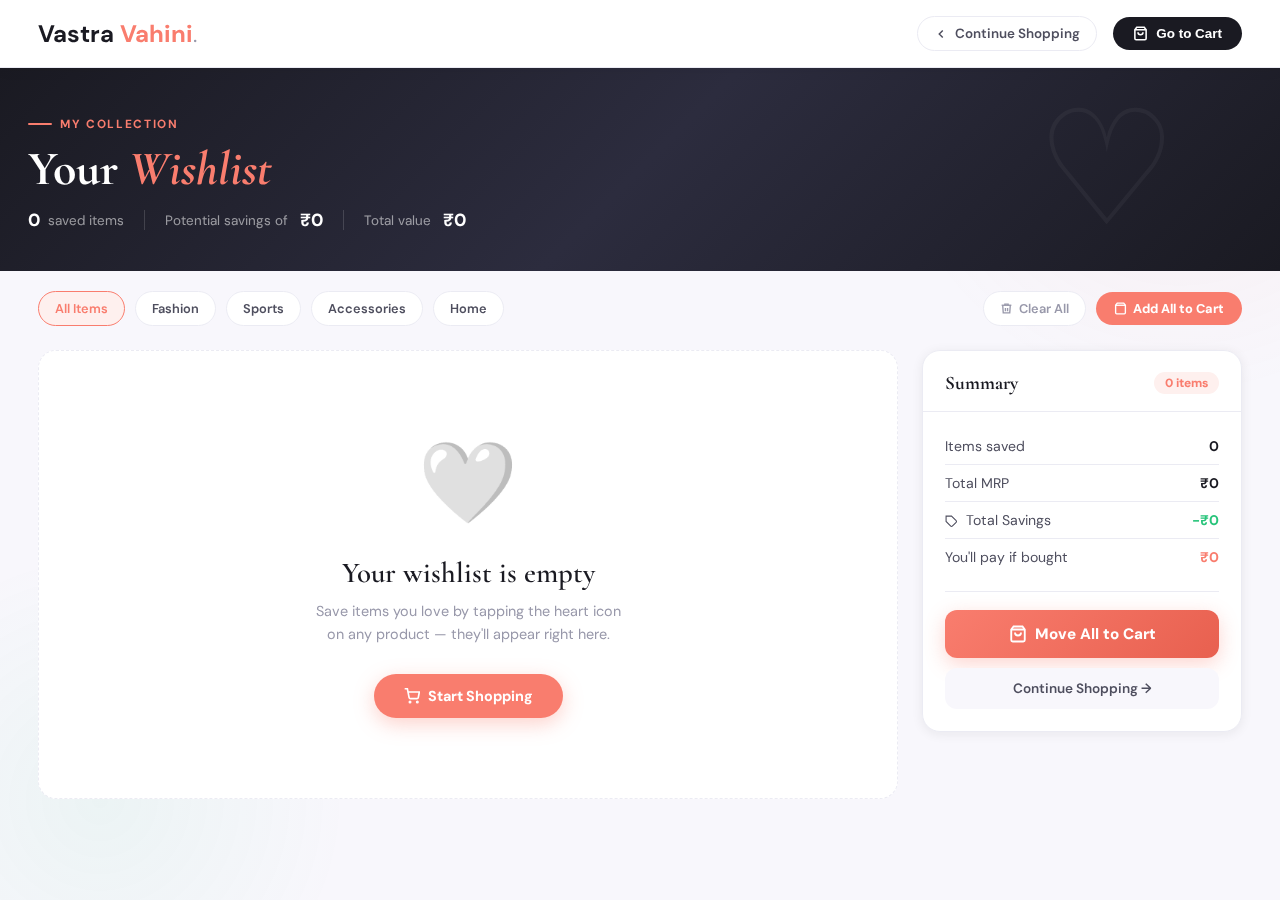
<file: wishlist.html>
<!doctype html>
<html lang="en">
	<head>
		<meta charset="UTF-8" />
		<meta name="viewport" content="width=device-width, initial-scale=1.0" />
		<title>Wishlist — Vastra Vahini</title>
		<link
			href="https://fonts.googleapis.com/css2?family=Cormorant+Garamond:wght@400;500;600;700&family=DM+Sans:ital,wght@0,300;0,400;0,500;0,600;1,400&display=swap"
			rel="stylesheet"
		/>
		<style>
			:root {
				--salmon: #f97d6e;
				--salmon-light: #fef0ee;
				--salmon-mid: #fbd5cf;
				--eerie: #1a1a22;
				--mid: #4e4e5e;
				--muted: #9898aa;
				--border: #ebebf3;
				--bg: #f8f7fc;
				--white: #ffffff;
				--success: #27c47a;
				--success-bg: #edfbf4;
				--danger: #e8524a;
				--shadow-sm: 0 2px 12px rgba(26, 26, 34, 0.07);
				--shadow-md: 0 8px 32px rgba(26, 26, 34, 0.1);
				--shadow-lg: 0 20px 60px rgba(26, 26, 34, 0.14);
				--radius: 18px;
			}

			*,
			*::before,
			*::after {
				box-sizing: border-box;
				margin: 0;
				padding: 0;
			}

			html {
				scroll-behavior: smooth;
			}

			body {
				font-family: "DM Sans", sans-serif;
				background: var(--bg);
				color: var(--eerie);
				min-height: 100vh;
				overflow-x: hidden;
			}

			/* ── DECORATIVE BG ── */
			body::before {
				content: "";
				position: fixed;
				top: -200px;
				right: -200px;
				width: 600px;
				height: 600px;
				border-radius: 50%;
				background: radial-gradient(
					circle,
					rgba(249, 125, 110, 0.08) 0%,
					transparent 70%
				);
				pointer-events: none;
				z-index: 0;
			}
			body::after {
				content: "";
				position: fixed;
				bottom: -150px;
				left: -150px;
				width: 500px;
				height: 500px;
				border-radius: 50%;
				background: radial-gradient(
					circle,
					rgba(39, 196, 122, 0.06) 0%,
					transparent 70%
				);
				pointer-events: none;
				z-index: 0;
			}

			/* ── HEADER ── */
			header {
				background: var(--white);
				border-bottom: 1px solid var(--border);
				position: sticky;
				top: 0;
				z-index: 100;
				box-shadow: var(--shadow-sm);
			}
			.header-inner {
				max-width: 1260px;
				margin: 0 auto;
				padding: 16px 28px;
				display: flex;
				align-items: center;
				justify-content: space-between;
			}
			.logo {
				font-family: "DM Sans", sans-serif;
				font-size: 1.5rem;
				font-weight: 700;
				text-decoration: none;
				line-height: 1;
			}
			.logo .v1 {
				color: var(--eerie);
			}
			.logo .v2 {
				color: var(--salmon);
			}
			.logo .dot {
				color: var(--muted);
				font-weight: 300;
			}

			.header-right {
				display: flex;
				align-items: center;
				gap: 16px;
			}
			.back-link {
				display: flex;
				align-items: center;
				gap: 7px;
				font-size: 0.84rem;
				font-weight: 600;
				color: var(--mid);
				text-decoration: none;
				padding: 8px 16px;
				border: 1.5px solid var(--border);
				border-radius: 40px;
				transition: all 0.2s;
			}
			.back-link:hover {
				border-color: var(--salmon);
				color: var(--salmon);
				background: var(--salmon-light);
			}
			.back-link svg {
				width: 14px;
				height: 14px;
				flex-shrink: 0;
			}

			.go-checkout-btn {
				display: flex;
				align-items: center;
				gap: 8px;
				font-size: 0.84rem;
				font-weight: 700;
				color: #fff;
				background: var(--eerie);
				text-decoration: none;
				padding: 9px 20px;
				border-radius: 40px;
				border: none;
				cursor: pointer;
				transition: all 0.2s;
			}
			.go-checkout-btn:hover {
				background: var(--salmon);
				transform: translateY(-1px);
				box-shadow: 0 6px 20px rgba(249, 125, 110, 0.35);
			}
			.go-checkout-btn svg {
				width: 15px;
				height: 15px;
			}

			/* ── HERO STRIP ── */
			.hero-strip {
				background: linear-gradient(
					135deg,
					var(--eerie) 0%,
					#2c2c3e 50%,
					#1a1a22 100%
				);
				position: relative;
				overflow: hidden;
				padding: 48px 28px 40px;
			}
			.hero-strip::before {
				content: "♡";
				position: absolute;
				right: 8%;
				top: 50%;
				transform: translateY(-50%);
				font-size: 160px;
				opacity: 0.04;
				color: #fff;
				pointer-events: none;
				user-select: none;
				line-height: 1;
			}
			.hero-inner {
				max-width: 1260px;
				margin: 0 auto;
				position: relative;
				z-index: 1;
			}
			.hero-eyebrow {
				font-size: 0.74rem;
				font-weight: 700;
				text-transform: uppercase;
				letter-spacing: 0.14em;
				color: var(--salmon);
				margin-bottom: 10px;
				display: flex;
				align-items: center;
				gap: 8px;
			}
			.hero-eyebrow::before {
				content: "";
				display: inline-block;
				width: 24px;
				height: 2px;
				background: var(--salmon);
				border-radius: 2px;
			}
			.hero-title {
				font-family: "Cormorant Garamond", serif;
				font-size: clamp(2rem, 4vw, 3rem);
				font-weight: 700;
				color: #fff;
				line-height: 1.15;
				margin-bottom: 12px;
			}
			.hero-title em {
				color: var(--salmon);
				font-style: italic;
			}
			.hero-meta {
				display: flex;
				align-items: center;
				gap: 20px;
				flex-wrap: wrap;
			}
			.hero-stat {
				display: flex;
				align-items: center;
				gap: 8px;
				font-size: 0.84rem;
				color: rgba(255, 255, 255, 0.55);
			}
			.hero-stat strong {
				color: #fff;
				font-size: 1.1rem;
			}
			.hero-stat-divider {
				width: 1px;
				height: 20px;
				background: rgba(255, 255, 255, 0.15);
			}

			/* ── TOOLBAR ── */
			.toolbar {
				max-width: 1260px;
				margin: 0 auto;
				padding: 20px 28px 0;
				display: flex;
				align-items: center;
				justify-content: space-between;
				gap: 12px;
				flex-wrap: wrap;
				position: relative;
				z-index: 1;
			}
			.toolbar-left {
				display: flex;
				align-items: center;
				gap: 10px;
				flex-wrap: wrap;
			}
			.filter-btn {
				padding: 8px 16px;
				border-radius: 30px;
				border: 1.5px solid var(--border);
				background: var(--white);
				font-family: "DM Sans", sans-serif;
				font-size: 0.8rem;
				font-weight: 600;
				color: var(--mid);
				cursor: pointer;
				transition: all 0.18s;
			}
			.filter-btn.active,
			.filter-btn:hover {
				border-color: var(--salmon);
				color: var(--salmon);
				background: var(--salmon-light);
			}
			.toolbar-right {
				display: flex;
				align-items: center;
				gap: 10px;
			}
			.clear-all-btn {
				padding: 8px 16px;
				border-radius: 30px;
				border: 1.5px solid var(--border);
				background: var(--white);
				font-family: "DM Sans", sans-serif;
				font-size: 0.8rem;
				font-weight: 600;
				color: var(--muted);
				cursor: pointer;
				transition: all 0.18s;
				display: flex;
				align-items: center;
				gap: 6px;
			}
			.clear-all-btn:hover {
				border-color: var(--danger);
				color: var(--danger);
			}
			.move-all-btn {
				padding: 8px 18px;
				border-radius: 30px;
				border: none;
				background: var(--salmon);
				font-family: "DM Sans", sans-serif;
				font-size: 0.8rem;
				font-weight: 700;
				color: #fff;
				cursor: pointer;
				transition: all 0.18s;
				display: flex;
				align-items: center;
				gap: 6px;
			}
			.move-all-btn:hover {
				background: #e8604f;
				transform: translateY(-1px);
				box-shadow: 0 4px 14px rgba(249, 125, 110, 0.35);
			}

			/* ── MAIN LAYOUT ── */
			.page-layout {
				max-width: 1260px;
				margin: 0 auto;
				padding: 24px 28px 80px;
				display: grid;
				grid-template-columns: 1fr 320px;
				gap: 24px;
				align-items: start;
				position: relative;
				z-index: 1;
			}
			@media (max-width: 960px) {
				.page-layout {
					grid-template-columns: 1fr;
				}
				.summary-col {
					order: -1;
				}
			}

			/* ── PRODUCT GRID ── */
			.wishlist-grid {
				display: grid;
				grid-template-columns: repeat(auto-fill, minmax(230px, 1fr));
				gap: 18px;
			}

			/* ── PRODUCT CARD ── */
			.w-card {
				background: var(--white);
				border-radius: var(--radius);
				overflow: hidden;
				box-shadow: var(--shadow-sm);
				border: 1px solid var(--border);
				transition:
					transform 0.25s ease,
					box-shadow 0.25s ease;
				position: relative;
				animation: cardIn 0.4s ease both;
			}
			.w-card:hover {
				transform: translateY(-5px);
				box-shadow: var(--shadow-md);
			}
			@keyframes cardIn {
				from {
					opacity: 0;
					transform: translateY(16px) scale(0.98);
				}
				to {
					opacity: 1;
					transform: translateY(0) scale(1);
				}
			}

			/* staggered delay */
			.w-card:nth-child(1) {
				animation-delay: 0.04s;
			}
			.w-card:nth-child(2) {
				animation-delay: 0.08s;
			}
			.w-card:nth-child(3) {
				animation-delay: 0.12s;
			}
			.w-card:nth-child(4) {
				animation-delay: 0.16s;
			}
			.w-card:nth-child(5) {
				animation-delay: 0.2s;
			}
			.w-card:nth-child(6) {
				animation-delay: 0.24s;
			}
			.w-card:nth-child(7) {
				animation-delay: 0.28s;
			}
			.w-card:nth-child(8) {
				animation-delay: 0.32s;
			}

			.w-card-img {
				width: 100%;
				aspect-ratio: 1/1;
				overflow: hidden;
				background: var(--bg);
				position: relative;
			}
			.w-card-img img {
				width: 100%;
				height: 100%;
				object-fit: cover;
				transition: transform 0.4s ease;
			}
			.w-card:hover .w-card-img img {
				transform: scale(1.06);
			}
			.w-card-img-placeholder {
				width: 100%;
				height: 100%;
				display: flex;
				align-items: center;
				justify-content: center;
				font-size: 3.5rem;
				background: linear-gradient(135deg, #f8f7fc, #ebebf3);
			}

			/* discount badge */
			.w-badge {
				position: absolute;
				top: 12px;
				left: 12px;
				background: var(--salmon);
				color: #fff;
				font-size: 0.7rem;
				font-weight: 800;
				padding: 3px 9px;
				border-radius: 20px;
				letter-spacing: 0.02em;
				box-shadow: 0 2px 8px rgba(249, 125, 110, 0.4);
			}

			/* remove button */
			.w-remove-btn {
				position: absolute;
				top: 10px;
				right: 10px;
				width: 32px;
				height: 32px;
				border-radius: 50%;
				border: none;
				background: rgba(255, 255, 255, 0.92);
				cursor: pointer;
				display: flex;
				align-items: center;
				justify-content: center;
				box-shadow: 0 2px 8px rgba(0, 0, 0, 0.12);
				transition: all 0.2s;
				color: var(--muted);
				backdrop-filter: blur(4px);
			}
			.w-remove-btn:hover {
				background: var(--danger);
				color: #fff;
				transform: scale(1.1);
			}
			.w-remove-btn svg {
				width: 14px;
				height: 14px;
			}

			/* card body */
			.w-card-body {
				padding: 14px 16px 16px;
			}
			.w-category {
				font-size: 0.71rem;
				font-weight: 700;
				text-transform: uppercase;
				letter-spacing: 0.09em;
				color: var(--salmon);
				margin-bottom: 5px;
			}
			.w-name {
				font-size: 0.92rem;
				font-weight: 600;
				color: var(--eerie);
				margin-bottom: 10px;
				line-height: 1.3;
				display: -webkit-box;
				-webkit-line-clamp: 2;
				-webkit-box-orient: vertical;
				overflow: hidden;
			}

			/* color + rating row */
			.w-meta {
				display: flex;
				align-items: center;
				justify-content: space-between;
				margin-bottom: 10px;
			}
			.w-color {
				display: flex;
				align-items: center;
				gap: 5px;
				font-size: 0.75rem;
				color: var(--mid);
			}
			.color-swatch {
				width: 12px;
				height: 12px;
				border-radius: 50%;
				border: 1.5px solid rgba(0, 0, 0, 0.1);
				flex-shrink: 0;
			}
			.w-stars {
				display: flex;
				gap: 2px;
			}
			.star {
				color: #fbbf24;
				font-size: 0.7rem;
			}
			.star.empty {
				color: var(--border);
			}

			/* price row */
			.w-price-row {
				display: flex;
				align-items: baseline;
				gap: 8px;
				margin-bottom: 14px;
			}
			.w-price {
				font-size: 1.05rem;
				font-weight: 800;
				color: var(--eerie);
			}
			.w-original {
				font-size: 0.8rem;
				color: var(--muted);
				text-decoration: line-through;
			}
			.w-saving {
				font-size: 0.72rem;
				font-weight: 700;
				color: var(--success);
				background: var(--success-bg);
				padding: 2px 7px;
				border-radius: 20px;
				margin-left: auto;
			}

			/* card actions */
			.w-card-actions {
				display: flex;
				gap: 8px;
			}
			.w-cart-btn {
				flex: 1;
				padding: 10px 8px;
				background: var(--eerie);
				color: #fff;
				border: none;
				border-radius: 10px;
				font-family: "DM Sans", sans-serif;
				font-size: 0.8rem;
				font-weight: 700;
				cursor: pointer;
				display: flex;
				align-items: center;
				justify-content: center;
				gap: 6px;
				transition: all 0.2s;
			}
			.w-cart-btn:hover {
				background: var(--salmon);
				transform: translateY(-1px);
			}
			.w-cart-btn.in-cart {
				background: var(--success);
			}
			.w-cart-btn.in-cart:hover {
				background: #1da865;
			}
			.w-cart-btn svg {
				width: 15px;
				height: 15px;
				flex-shrink: 0;
			}

			.w-share-btn {
				width: 38px;
				height: 38px;
				border-radius: 10px;
				border: 1.5px solid var(--border);
				background: var(--white);
				cursor: pointer;
				display: flex;
				align-items: center;
				justify-content: center;
				color: var(--muted);
				transition: all 0.2s;
				flex-shrink: 0;
			}
			.w-share-btn:hover {
				border-color: var(--salmon);
				color: var(--salmon);
			}
			.w-share-btn svg {
				width: 14px;
				height: 14px;
			}

			/* ── EMPTY STATE ── */
			.empty-wishlist {
				grid-column: 1 / -1;
				text-align: center;
				padding: 80px 24px;
				background: var(--white);
				border-radius: var(--radius);
				border: 1.5px dashed var(--border);
			}
			.empty-heart {
				font-size: 5rem;
				margin-bottom: 20px;
				animation: heartbeat 2s ease infinite;
			}
			@keyframes heartbeat {
				0%,
				100% {
					transform: scale(1);
				}
				50% {
					transform: scale(1.08);
				}
			}
			.empty-title {
				font-family: "Cormorant Garamond", serif;
				font-size: 1.8rem;
				font-weight: 600;
				color: var(--eerie);
				margin-bottom: 10px;
			}
			.empty-sub {
				font-size: 0.9rem;
				color: var(--muted);
				margin-bottom: 28px;
				line-height: 1.6;
			}
			.empty-shop-btn {
				display: inline-flex;
				align-items: center;
				gap: 8px;
				background: var(--salmon);
				color: #fff;
				padding: 13px 30px;
				border-radius: 40px;
				text-decoration: none;
				font-weight: 700;
				font-size: 0.9rem;
				transition: all 0.2s;
				box-shadow: 0 6px 20px rgba(249, 125, 110, 0.35);
			}
			.empty-shop-btn:hover {
				background: #e8604f;
				transform: translateY(-2px);
			}

			/* ── SUMMARY SIDEBAR ── */
			.summary-col {
				position: sticky;
				top: 80px;
			}

			.summary-card {
				background: var(--white);
				border-radius: var(--radius);
				box-shadow: var(--shadow-sm);
				border: 1px solid var(--border);
				overflow: hidden;
				animation: cardIn 0.4s 0.1s ease both;
			}

			.summary-header {
				padding: 20px 22px 16px;
				border-bottom: 1px solid var(--border);
				display: flex;
				align-items: center;
				justify-content: space-between;
			}
			.summary-title {
				font-family: "Cormorant Garamond", serif;
				font-size: 1.2rem;
				font-weight: 700;
				color: var(--eerie);
			}
			.summary-count {
				background: var(--salmon-light);
				color: var(--salmon);
				font-size: 0.75rem;
				font-weight: 800;
				padding: 3px 11px;
				border-radius: 20px;
			}

			.summary-rows {
				padding: 16px 22px;
			}
			.s-row {
				display: flex;
				justify-content: space-between;
				align-items: center;
				padding: 9px 0;
				font-size: 0.88rem;
				color: var(--mid);
			}
			.s-row + .s-row {
				border-top: 1px solid var(--border);
			}
			.s-row .s-val {
				font-weight: 700;
				color: var(--eerie);
			}
			.s-row.savings .s-val {
				color: var(--success);
			}
			.s-row.potential .s-val {
				color: var(--salmon);
			}

			.summary-divider {
				height: 1px;
				background: var(--border);
				margin: 0 22px;
			}

			.summary-cta {
				padding: 18px 22px 22px;
			}
			.move-all-cart-btn {
				display: flex;
				align-items: center;
				justify-content: center;
				gap: 8px;
				width: 100%;
				padding: 14px;
				background: linear-gradient(135deg, var(--salmon), #e8604f);
				color: #fff;
				border: none;
				border-radius: 12px;
				font-family: "DM Sans", sans-serif;
				font-size: 0.95rem;
				font-weight: 800;
				cursor: pointer;
				transition: all 0.2s;
				box-shadow: 0 6px 20px rgba(249, 125, 110, 0.32);
				margin-bottom: 10px;
			}
			.move-all-cart-btn:hover {
				transform: translateY(-2px);
				box-shadow: 0 10px 28px rgba(249, 125, 110, 0.42);
			}
			.move-all-cart-btn svg {
				width: 18px;
				height: 18px;
			}
			.continue-shop-link {
				display: flex;
				align-items: center;
				justify-content: center;
				gap: 6px;
				width: 100%;
				padding: 12px;
				background: var(--bg);
				color: var(--mid);
				border: 1.5px solid var(--border);
				border-radius: 12px;
				font-family: "DM Sans", sans-serif;
				font-size: 0.85rem;
				font-weight: 600;
				text-decoration: none;
				cursor: pointer;
				transition: all 0.2s;
				border: none;
				cursor: pointer;
			}
			.continue-shop-link:hover {
				color: var(--salmon);
			}

			/* share wishlist card */
			.share-card {
				background: linear-gradient(135deg, var(--eerie), #2c2c3e);
				border-radius: var(--radius);
				padding: 22px;
				margin-top: 16px;
				text-align: center;
				animation: cardIn 0.4s 0.2s ease both;
			}
			.share-card-icon {
				font-size: 2rem;
				margin-bottom: 10px;
			}
			.share-card-title {
				font-family: "Cormorant Garamond", serif;
				font-size: 1.05rem;
				font-weight: 700;
				color: #fff;
				margin-bottom: 6px;
			}
			.share-card-sub {
				font-size: 0.78rem;
				color: rgba(255, 255, 255, 0.5);
				margin-bottom: 14px;
				line-height: 1.5;
			}
			.share-link-box {
				background: rgba(255, 255, 255, 0.08);
				border-radius: 10px;
				display: flex;
				align-items: center;
				gap: 8px;
				padding: 10px 12px;
			}
			.share-link-text {
				flex: 1;
				font-size: 0.75rem;
				color: rgba(255, 255, 255, 0.6);
				font-family: monospace;
				overflow: hidden;
				text-overflow: ellipsis;
				white-space: nowrap;
			}
			.share-copy-btn {
				background: var(--salmon);
				border: none;
				border-radius: 8px;
				padding: 5px 12px;
				color: #fff;
				font-family: "DM Sans", sans-serif;
				font-size: 0.75rem;
				font-weight: 700;
				cursor: pointer;
				transition: opacity 0.2s;
				flex-shrink: 0;
			}
			.share-copy-btn:hover {
				opacity: 0.85;
			}

			/* ── TOAST ── */
			#toast {
				position: fixed;
				bottom: 28px;
				right: 28px;
				background: var(--eerie);
				color: #fff;
				padding: 13px 22px;
				border-radius: 12px;
				font-size: 0.87rem;
				font-weight: 500;
				box-shadow: var(--shadow-lg);
				transform: translateY(16px);
				opacity: 0;
				transition: all 0.3s cubic-bezier(0.34, 1.56, 0.64, 1);
				z-index: 999;
				pointer-events: none;
				display: flex;
				align-items: center;
				gap: 10px;
				max-width: 340px;
			}
			#toast.show {
				transform: translateY(0);
				opacity: 1;
			}
			#toast .toast-icon {
				font-size: 1rem;
				flex-shrink: 0;
			}

			/* ── "REMOVED" animation ── */
			.w-card.removing {
				animation: cardOut 0.35s ease forwards !important;
			}
			@keyframes cardOut {
				to {
					opacity: 0;
					transform: scale(0.85) translateY(10px);
				}
			}

			/* ── MOBILE ── */
			@media (max-width: 600px) {
				.hero-strip {
					padding: 36px 20px 32px;
				}
				.toolbar,
				.page-layout {
					padding-left: 16px;
					padding-right: 16px;
				}
				.wishlist-grid {
					grid-template-columns: repeat(2, 1fr);
					gap: 12px;
				}
				.header-inner {
					padding: 14px 16px;
				}
				.back-link span {
					display: none;
				}
				.go-checkout-btn span {
					display: none;
				}
			}
		</style>
	</head>
	<body>
		<!-- ── HEADER ── -->
		<header>
			<div class="header-inner">
				<a href="index.html" class="logo">
					<span class="v1">Vastra</span>&nbsp;<span class="v2">Vahini</span
					><span class="dot">.</span>
				</a>
				<div class="header-right">
					<a href="index.html" class="back-link">
						<svg
							viewBox="0 0 24 24"
							fill="none"
							stroke="currentColor"
							stroke-width="2.5"
						>
							<polyline points="15 18 9 12 15 6" />
						</svg>
						<span>Continue Shopping</span>
					</a>
					<button
						class="go-checkout-btn"
						onclick="window.location.href = 'checkout.html'"
					>
						<svg
							viewBox="0 0 24 24"
							fill="none"
							stroke="currentColor"
							stroke-width="2.5"
						>
							<path d="M6 2L3 6v14a2 2 0 0 0 2 2h14a2 2 0 0 0 2-2V6l-3-4z" />
							<line x1="3" y1="6" x2="21" y2="6" />
							<path d="M16 10a4 4 0 0 1-8 0" />
						</svg>
						<span>Go to Cart</span>
					</button>
				</div>
			</div>
		</header>

		<!-- ── HERO ── -->
		<div class="hero-strip">
			<div class="hero-inner">
				<div class="hero-eyebrow">My Collection</div>
				<h1 class="hero-title">Your <em>Wishlist</em></h1>
				<div class="hero-meta">
					<div class="hero-stat">
						<strong id="hero-count">0</strong>
						<span>saved items</span>
					</div>
					<div class="hero-stat-divider"></div>
					<div class="hero-stat">
						Potential savings of&nbsp;<strong id="hero-savings">₹0</strong>
					</div>
					<div class="hero-stat-divider"></div>
					<div class="hero-stat">
						Total value&nbsp;<strong id="hero-total">₹0</strong>
					</div>
				</div>
			</div>
		</div>

		<!-- ── TOOLBAR ── -->
		<div class="toolbar">
			<div class="toolbar-left">
				<button class="filter-btn active" onclick="filterCards('all', this)">
					All Items
				</button>
				<button class="filter-btn" onclick="filterCards('Fashion', this)">
					Fashion
				</button>
				<button
					class="filter-btn"
					onclick="filterCards('Sports & Fitness', this)"
				>
					Sports
				</button>
				<button class="filter-btn" onclick="filterCards('Accessories', this)">
					Accessories
				</button>
				<button class="filter-btn" onclick="filterCards('Home & Living', this)">
					Home
				</button>
			</div>
			<div class="toolbar-right">
				<button class="clear-all-btn" onclick="clearAll()">
					<svg
						width="13"
						height="13"
						viewBox="0 0 24 24"
						fill="none"
						stroke="currentColor"
						stroke-width="2.5"
					>
						<polyline points="3 6 5 6 21 6" />
						<path d="M19 6l-1 14H6L5 6" />
						<path d="M10 11v6M14 11v6" />
						<path d="M9 6V4h6v2" />
					</svg>
					Clear All
				</button>
				<button class="move-all-btn" onclick="moveAllToCart()">
					<svg
						width="13"
						height="13"
						viewBox="0 0 24 24"
						fill="none"
						stroke="currentColor"
						stroke-width="2.5"
					>
						<path d="M6 2L3 6v14a2 2 0 0 0 2 2h14a2 2 0 0 0 2-2V6l-3-4z" />
						<line x1="3" y1="6" x2="21" y2="6" />
					</svg>
					Add All to Cart
				</button>
			</div>
		</div>

		<!-- ── MAIN LAYOUT ── -->
		<div class="page-layout">
			<!-- GRID -->
			<div class="wishlist-grid" id="wishlist-grid">
				<!-- rendered by JS -->
			</div>

			<!-- SIDEBAR -->
			<div class="summary-col">
				<div class="summary-card">
					<div class="summary-header">
						<span class="summary-title">Summary</span>
						<span class="summary-count" id="summary-count-badge">0 items</span>
					</div>
					<div class="summary-rows">
						<div class="s-row">
							<span>Items saved</span>
							<span class="s-val" id="s-items">0</span>
						</div>
						<div class="s-row">
							<span>Total MRP</span>
							<span class="s-val" id="s-mrp">₹0</span>
						</div>
						<div class="s-row savings">
							<span>
								<svg
									width="13"
									height="13"
									viewBox="0 0 24 24"
									fill="none"
									stroke="currentColor"
									stroke-width="2"
									style="vertical-align: middle; margin-right: 4px"
								>
									<path
										d="M20.59 13.41l-7.17 7.17a2 2 0 0 1-2.83 0L2 12V2h10l8.59 8.59a2 2 0 0 1 0 2.82z"
									/>
									<line x1="7" y1="7" x2="7.01" y2="7" />
								</svg>
								Total Savings
							</span>
							<span class="s-val" id="s-savings">₹0</span>
						</div>
						<div class="s-row potential">
							<span>You'll pay if bought</span>
							<span class="s-val" id="s-potential">₹0</span>
						</div>
					</div>
					<div class="summary-divider"></div>
					<div class="summary-cta">
						<button class="move-all-cart-btn" onclick="moveAllToCart()">
							<svg
								viewBox="0 0 24 24"
								fill="none"
								stroke="currentColor"
								stroke-width="2.5"
							>
								<path d="M6 2L3 6v14a2 2 0 0 0 2 2h14a2 2 0 0 0 2-2V6l-3-4z" />
								<line x1="3" y1="6" x2="21" y2="6" />
								<path d="M16 10a4 4 0 0 1-8 0" />
							</svg>
							Move All to Cart
						</button>
						<button
							class="continue-shop-link"
							onclick="window.location.href = 'index.html'"
						>
							Continue Shopping →
						</button>
					</div>
				</div>

				<!-- <div class="share-card">
      <div class="share-card-icon">🔗</div>
      <div class="share-card-title">Share Your Wishlist</div>
      <div class="share-card-sub">Let friends & family know what you're eyeing</div>
      <div class="share-link-box">
        <span class="share-link-text" id="share-link-text">vastravahini.com/wishlist/...</span>
        <button class="share-copy-btn" onclick="copyShareLink()">Copy</button>
      </div>
    </div> -->
			</div>
		</div>

		<!-- TOAST -->
		<div id="toast">
			<span class="toast-icon" id="toast-icon">✓</span
			><span id="toast-msg"></span>
		</div>

		<script src="assets/js/data.js" type="text/javascript"></script>
		<script>
			
			function getWishlist() {
				return JSON.parse(localStorage.getItem("wishlist")) || [];
			}
			function saveWishlist(w) {
				localStorage.setItem("wishlist", JSON.stringify(w));
			}
			function getCart() {
				return JSON.parse(localStorage.getItem("cart")) || [];
			}
			function saveCart(c) {
				localStorage.setItem("cart", JSON.stringify(c));
			}

			/* ══════════════════════════════════════════
   RENDER
══════════════════════════════════════════ */
			let activeFilter = "all";

			function renderWishlist() {
				const ids = getWishlist();
				const cart = getCart();
				const grid = document.getElementById("wishlist-grid");

				if (ids.length === 0) {
					grid.innerHTML = `
      <div class="empty-wishlist">
        <div class="empty-heart">🤍</div>
        <div class="empty-title">Your wishlist is empty</div>
        <p class="empty-sub">Save items you love by tapping the heart icon<br>on any product — they'll appear right here.</p>
        <a href="index.html" class="empty-shop-btn">
          <svg width="16" height="16" viewBox="0 0 24 24" fill="none" stroke="currentColor" stroke-width="2.5"><circle cx="9" cy="21" r="1"/><circle cx="20" cy="21" r="1"/><path d="M1 1h4l2.68 13.39a2 2 0 0 0 2 1.61h9.72a2 2 0 0 0 2-1.61L23 6H6"/></svg>
          Start Shopping
        </a>
      </div>`;
					updateSummary([], cart);
					updateHeroStats([], cart);
					return;
				}

				let wishlistProducts = ids
					.map((id) => products.find((p) => p.id === parseInt(id)))
					.filter(Boolean);

				// Apply category filter
				if (activeFilter !== "all") {
					wishlistProducts = wishlistProducts.filter(
						(p) => p.category === activeFilter,
					);
				}

				if (wishlistProducts.length === 0) {
					grid.innerHTML = `
      <div class="empty-wishlist">
        <div class="empty-heart">🔍</div>
        <div class="empty-title">No items in this category</div>
        <p class="empty-sub">You haven't saved any items from this category yet.</p>
      </div>`;
					return;
				}

				grid.innerHTML = wishlistProducts
					.map((p) => {
						const pct = Math.round(
							(1 - p.price.discounted / p.price.original) * 100,
						);
						const saving = p.price.original - p.price.discounted;
						const emoji = EMOJI_MAP[p.subcategory] || "🛍";
						const rating = RATINGS[p.id] || 4;
						const inCart = cart.includes(String(p.id));

						const stars = Array.from(
							{ length: 5 },
							(_, i) =>
								`<span class="star${i < rating ? "" : " empty"}">★</span>`,
						).join("");

						return `
      <div class="w-card" id="wcard-${p.id}" data-category="${p.category}">
        <div class="w-card-img">
          <img src="assets/${p.images.thumbnail}" alt="${p.name}"
               onerror="this.style.display='none';this.nextElementSibling.style.display='flex'">
          <div class="w-card-img-placeholder" style="display:none">${emoji}</div>
          ${pct > 0 ? `<div class="w-badge">${pct}% OFF</div>` : ""}
          <button class="w-remove-btn" onclick="removeFromWishlist(${p.id})" title="Remove from wishlist">
            <svg viewBox="0 0 24 24" fill="none" stroke="currentColor" stroke-width="2.5"><line x1="18" y1="6" x2="6" y2="18"/><line x1="6" y1="6" x2="18" y2="18"/></svg>
          </button>
        </div>
        <div class="w-card-body">
          <div class="w-category">${p.subcategory}</div>
          <div class="w-name">${p.name}</div>
          <div class="w-meta">
            
            <div class="w-stars">${stars}</div>
          </div>
          <div class="w-price-row">
            <span class="w-price">₹${p.price.discounted.toLocaleString("en-IN")}</span>
            ${
							p.price.original !== p.price.discounted
								? `<span class="w-original">₹${p.price.original.toLocaleString("en-IN")}</span>
                 <span class="w-saving">Save ₹${saving.toLocaleString("en-IN")}</span>`
								: ""
						}
          </div>
          <div class="w-card-actions">
            <button class="w-cart-btn${inCart ? " in-cart" : ""}"
                    id="cartbtn-${p.id}"
                    onclick="toggleCart(${p.id}, this)">
              ${
								inCart
									? `<svg viewBox="0 0 24 24" fill="none" stroke="currentColor" stroke-width="2.5"><polyline points="20 6 9 17 4 12"/></svg> In Cart`
									: `<svg viewBox="0 0 24 24" fill="none" stroke="currentColor" stroke-width="2.5"><path d="M6 2L3 6v14a2 2 0 0 0 2 2h14a2 2 0 0 0 2-2V6l-3-4z"/><line x1="3" y1="6" x2="21" y2="6"/><path d="M16 10a4 4 0 0 1-8 0"/></svg> Add to Cart`
							}
            </button>
            <button class="w-share-btn" onclick="shareItem(${p.id})" title="Share">
              <svg viewBox="0 0 24 24" fill="none" stroke="currentColor" stroke-width="2"><circle cx="18" cy="5" r="3"/><circle cx="6" cy="12" r="3"/><circle cx="18" cy="19" r="3"/><line x1="8.59" y1="13.51" x2="15.42" y2="17.49"/><line x1="15.41" y1="6.51" x2="8.59" y2="10.49"/></svg>
            </button>
          </div>
        </div>
      </div>`;
					})
					.join("");

				// compute for ALL items (not filtered) for sidebar
				const allWishlistProducts = ids
					.map((id) => products.find((p) => p.id === parseInt(id)))
					.filter(Boolean);
				updateSummary(allWishlistProducts, cart);
				updateHeroStats(allWishlistProducts, cart);
			}

			/* ══════════════════════════════════════════
   SUMMARY & HERO STATS
══════════════════════════════════════════ */
			function updateSummary(items, cart) {
				const count = items.length;
				const mrp = items.reduce((s, p) => s + p.price.original, 0);
				const discounted = items.reduce((s, p) => s + p.price.discounted, 0);
				const savings = mrp - discounted;

				document.getElementById("summary-count-badge").textContent =
					`${count} item${count !== 1 ? "s" : ""}`;
				document.getElementById("s-items").textContent = count;
				document.getElementById("s-mrp").textContent =
					`₹${mrp.toLocaleString("en-IN")}`;
				document.getElementById("s-savings").textContent =
					`−₹${savings.toLocaleString("en-IN")}`;
				document.getElementById("s-potential").textContent =
					`₹${discounted.toLocaleString("en-IN")}`;
			}

			function updateHeroStats(items, cart) {
				const count = items.length;
				const mrp = items.reduce((s, p) => s + p.price.original, 0);
				const disc = items.reduce((s, p) => s + p.price.discounted, 0);
				const savings = mrp - disc;

				document.getElementById("hero-count").textContent = count;
				document.getElementById("hero-savings").textContent =
					`₹${savings.toLocaleString("en-IN")}`;
				document.getElementById("hero-total").textContent =
					`₹${disc.toLocaleString("en-IN")}`;
			}

			/* ══════════════════════════════════════════
   ACTIONS
══════════════════════════════════════════ */
			function removeFromWishlist(id) {
				const card = document.getElementById("wcard-" + id);
				if (card) {
					card.classList.add("removing");
					setTimeout(() => {
						let wl = getWishlist().filter((x) => parseInt(x) !== id);
						saveWishlist(wl);
						renderWishlist();
						showToast("Removed from wishlist", "🗑️");
					}, 340);
				}
			}

			function toggleCart(id, btn) {
				let cart = getCart();
				const sid = String(id);
				if (cart.includes(sid)) {
					cart = cart.filter((x) => x !== sid);
					saveCart(cart);
					btn.classList.remove("in-cart");
					btn.innerHTML = `<svg viewBox="0 0 24 24" fill="none" stroke="currentColor" stroke-width="2.5"><path d="M6 2L3 6v14a2 2 0 0 0 2 2h14a2 2 0 0 0 2-2V6l-3-4z"/><line x1="3" y1="6" x2="21" y2="6"/><path d="M16 10a4 4 0 0 1-8 0"/></svg> Add to Cart`;
					showToast("Removed from cart", "🛍️");
				} else {
					cart.push(sid);
					saveCart(cart);
					btn.classList.add("in-cart");
					btn.innerHTML = `<svg viewBox="0 0 24 24" fill="none" stroke="currentColor" stroke-width="2.5"><polyline points="20 6 9 17 4 12"/></svg> In Cart`;
					showToast("Added to cart! Go to checkout →", "🛒");
				}
			}

			function moveAllToCart() {
				const ids = getWishlist();
				let cart = getCart();
				let added = 0;
				ids.forEach((id) => {
					if (!cart.includes(String(id))) {
						cart.push(String(id));
						added++;
					}
				});
				saveCart(cart);
				// re-render to update button states
				renderWishlist();
				if (added > 0) {
					showToast(
						`${added} item${added > 1 ? "s" : ""} added to cart!`,
						"🛒",
					);
				} else {
					showToast("All items already in cart!", "✓");
				}
			}

			function clearAll() {
				if (getWishlist().length === 0) {
					showToast("Wishlist is already empty", "🤍");
					return;
				}
				const cards = document.querySelectorAll(".w-card");
				cards.forEach((c, i) => {
					setTimeout(() => c.classList.add("removing"), i * 60);
				});
				setTimeout(
					() => {
						saveWishlist([]);
						renderWishlist();
						showToast("Wishlist cleared", "🗑️");
					},
					cards.length * 60 + 360,
				);
			}

			function filterCards(cat, btn) {
				activeFilter = cat;
				document
					.querySelectorAll(".filter-btn")
					.forEach((b) => b.classList.remove("active"));
				btn.classList.add("active");
				renderWishlist();
			}

			function shareItem(id) {
				const p = products.find((x) => x.id === id);
				const url = `${window.location.origin}/wishlist.html?item=${id}`;
				if (navigator.share) {
					navigator.share({ title: p?.name || "Check this out", url });
				} else {
					navigator.clipboard
						.writeText(url)
						.then(() => showToast("Link copied!", "🔗"));
				}
			}

			function copyShareLink() {
				const url = `${window.location.origin}/wishlist.html?shared=1`;
				navigator.clipboard
					.writeText(url)
					.then(() => showToast("Wishlist link copied!", "🔗"))
					.catch(() => showToast("Copy: " + url, "🔗"));
			}

			/* ══════════════════════════════════════════
   TOAST
══════════════════════════════════════════ */
			function showToast(msg, icon = "✓") {
				document.getElementById("toast-msg").textContent = msg;
				document.getElementById("toast-icon").textContent = icon;
				const t = document.getElementById("toast");
				t.classList.add("show");
				clearTimeout(t._timer);
				t._timer = setTimeout(() => t.classList.remove("show"), 3200);
			}

			/* ══════════════════════════════════════════
   INIT
══════════════════════════════════════════ */
			renderWishlist();

			// Update share link display
			document.getElementById("share-link-text").textContent =
				window.location.hostname + "/wishlist.html?ref=share";
		</script>
	</body>
</html>
</file>
<file: assets/css/style.css>
:root {
	/**
   * colors
   */

	--spanish-gray: hsl(0, 0%, 60%);
	--sonic-silver: hsl(0, 0%, 47%);
	--eerie-black: hsl(0, 0%, 13%);
	--salmon-pink: hsl(353, 100%, 78%);
	--sandy-brown: hsl(29, 90%, 65%);
	--bittersweet: hsl(0, 100%, 70%);
	--ocean-green: hsl(152, 51%, 52%);
	--davys-gray: hsl(0, 0%, 33%);
	--cultured: hsl(0, 0%, 93%);
	--white: hsl(0, 100%, 100%);
	--onyx: hsl(0, 0%, 27%);

	/**
   * typography
   */

	--fs-1: 1.563rem;
	--fs-2: 1.375rem;
	--fs-3: 1.25rem;
	--fs-4: 1.125rem;
	--fs-5: 1rem;
	--fs-6: 0.938rem;
	--fs-7: 0.875rem;
	--fs-8: 0.813rem;
	--fs-9: 0.75rem;
	--fs-10: 0.688rem;
	--fs-11: 0.625rem;

	--weight-300: 300;
	--weight-400: 400;
	--weight-500: 500;
	--weight-600: 600;
	--weight-700: 700;

	/**
   * border-radius
   */

	--border-radius-md: 10px;
	--border-radius-sm: 5px;

	/**
   * transition 
   */

	--transition-timing: 0.2s ease;
}

/*-----------------------------------*\
  #RESET
\*-----------------------------------*/

*,
*::before,
*::after {
	margin: 0;
	padding: 0;
	-webkit-box-sizing: border-box;
	box-sizing: border-box;
}

a {
	text-decoration: none;
}

li {
	list-style: none;
}

button {
	background: none;
	font: inherit;
	border: none;
	cursor: pointer;
}

img,
ion-icon,
button,
a {
	display: block;
}

span {
	display: inline-block;
}

html {
	font-family: "Poppins", sans-serif;
	-ms-scroll-chaining: none;
	overscroll-behavior: contain;
}

input {
	display: block;
	width: 100%;
	font: inherit;
}

input::-webkit-input-placeholder {
	font: inherit;
}

input::-moz-placeholder {
	font: inherit;
}

input:-ms-input-placeholder {
	font: inherit;
}

input::-ms-input-placeholder {
	font: inherit;
}

input::placeholder {
	font: inherit;
}

body {
	background: var(--white);
}

/**
 * scrollbar style
 */

body::-webkit-scrollbar {
	width: 15px;
}

body::-webkit-scrollbar-track {
	background: var(--white);
	border-left: 1px solid var(--cultured);
}

body::-webkit-scrollbar-thumb {
	background: hsl(0, 0%, 80%);
	border: 3px solid var(--white);
	-webkit-border-radius: 10px;
	border-radius: 10px;
}

body::-webkit-scrollbar-thumb:hover {
	background: hsl(0, 0%, 70%);
}

/*-----------------------------------*\
  #REUSED STYLE
\*-----------------------------------*/

.container {
	padding: 0 15px;
}

.has-scrollbar {
	padding-bottom: 5px;
}

.has-scrollbar::-webkit-scrollbar {
	width: 12px; /* for vertical scroll */
	height: 12px; /* for horizontal scroll */
}

.has-scrollbar::-webkit-scrollbar-thumb {
	background: transparent;
	border: 3px solid var(--white);
	-webkit-border-radius: 20px;
	border-radius: 20px;
}

.has-scrollbar:hover::-webkit-scrollbar-thumb {
	background: hsl(0, 0%, 90%);
}

.has-scrollbar::-webkit-scrollbar-thumb:hover {
	background: hsl(0, 0%, 80%);
}

.title {
	color: var(--eerie-black);
	font-size: var(--fs-5);
	font-weight: var(--weight-600);
	letter-spacing: 0.4px;
	text-transform: capitalize;
	padding-bottom: 10px;
	border-bottom: 1px solid var(--cultured);
	margin-bottom: 30px;
}

/*-----------------------------------*\
  #MAIN
\*-----------------------------------*/

/**
 * overlay 
 */

.overlay {
	position: fixed;
	top: 0;
	left: 0;
	width: 100%;
	height: 100vh;
	background: hsla(0, 0%, 0%, 0.5);
	opacity: 0;
	pointer-events: none;
	z-index: 15;
	-webkit-transition: 0.5s ease;
	-o-transition: 0.5s ease;
	transition: 0.5s ease;
}

.overlay.active {
	opacity: 1;
	pointer-events: all;
}

/**
 * MODAL 
 */

.modal {
	position: fixed;
	top: 0;
	left: 0;
	width: 100%;
	height: 100vh;
	background: hsla(0, 0%, 0%, 0.5);
	display: -webkit-box;
	display: -webkit-flex;
	display: -ms-flexbox;
	display: flex;
	-webkit-box-pack: center;
	-webkit-justify-content: center;
	-ms-flex-pack: center;
	justify-content: center;
	-webkit-box-align: center;
	-webkit-align-items: center;
	-ms-flex-align: center;
	align-items: center;
	opacity: 0;
	visibility: hidden;
	pointer-events: none;
	z-index: 10;
	-webkit-animation: popup 1s ease-in-out 5s forwards;
	animation: popup 1s ease-in-out 5s forwards;
}

@-webkit-keyframes popup {
	0% {
		opacity: 0;
		visibility: hidden;
		pointer-events: none;
	}

	100% {
		opacity: 1;
		visibility: visible;
		pointer-events: all;
	}
}

@keyframes popup {
	0% {
		opacity: 0;
		visibility: hidden;
		pointer-events: none;
	}

	100% {
		opacity: 1;
		visibility: visible;
		pointer-events: all;
	}
}

.modal.closed {
	display: none;
}

.modal-close-overlay {
	position: absolute;
	top: 0;
	left: 0;
	width: 100%;
	height: 100%;
	z-index: 1;
}

.newsletter-img {
	display: none;
}

.modal-content {
	position: relative;
	max-width: 350px;
	margin: 20px;
	background: var(--white);
	-webkit-border-radius: var(--border-radius-md);
	border-radius: var(--border-radius-md);
	overflow: hidden;
	z-index: 2;
	-webkit-animation: scaleUp 0.5s ease-in-out 5s forwards;
	animation: scaleUp 0.5s ease-in-out 5s forwards;
}

@-webkit-keyframes scaleUp {
	0% {
		-webkit-transform: scale(0.9);
		transform: scale(0.9);
	}
	100% {
		-webkit-transform: scale(1);
		transform: scale(1);
	}
}

@keyframes scaleUp {
	0% {
		-webkit-transform: scale(0.9);
		transform: scale(0.9);
	}
	100% {
		-webkit-transform: scale(1);
		transform: scale(1);
	}
}

.modal-close-btn {
	position: absolute;
	top: 15px;
	right: 15px;
	background: var(--salmon-pink);
	color: var(--white);
	font-size: 16px;
	padding: 5px;
	-webkit-border-radius: var(--border-radius-sm);
	border-radius: var(--border-radius-sm);
}

.modal-close-btn:hover {
	opacity: 0.9;
}

.modal-close-btn ion-icon {
	--ionicon-stroke-width: 70px;
}

.newsletter {
	padding: 50px 30px;
	text-align: center;
}

.newsletter-header {
	margin-bottom: 20px;
}

.newsletter-title {
	color: var(--onyx);
	font-size: var(--fs-2);
	font-weight: var(--weight-600);
	margin-bottom: 10px;
}

.newsletter-desc {
	color: var(--sonic-silver);
	font-size: var(--fs-7);
	line-height: 1.6;
}

.email-field {
	font-size: var(--fs-7);
	padding: 8px 16px;
	-webkit-border-radius: var(--border-radius-sm);
	border-radius: var(--border-radius-sm);
	border: 1px solid var(--cultured);
	margin-bottom: 16px;
}

.btn-newsletter {
	background: var(--eerie-black);
	color: var(--white);
	font-size: var(--fs-7);
	font-weight: var(--weight-600);
	text-transform: uppercase;
	padding: 10px 15px;
	-webkit-border-radius: var(--border-radius-sm);
	border-radius: var(--border-radius-sm);
	margin: auto;
	-webkit-transition: var(--transition-timing);
	-o-transition: var(--transition-timing);
	transition: var(--transition-timing);
}

.btn-newsletter:hover {
	background: var(--salmon-pink);
}

/**
 * NOTIFICATION TOAST 
 */

.notification-toast {
	position: fixed;
	bottom: 80px;
	left: 20px;
	right: 20px;
	background: var(--white);
	max-width: 300px;
	display: -webkit-box;
	display: -webkit-flex;
	display: -ms-flexbox;
	display: flex;
	-webkit-box-align: start;
	-webkit-align-items: flex-start;
	-ms-flex-align: start;
	align-items: flex-start;
	gap: 15px;
	padding: 15px;
	-webkit-border-radius: var(--border-radius-md);
	border-radius: var(--border-radius-md);
	-webkit-box-shadow: 0 5px 20px hsla(0, 0%, 0%, 0.15);
	box-shadow: 0 5px 20px hsla(0, 0%, 0%, 0.15);
	-webkit-transform: translateX(-webkit-calc(-100% - 40px));
	-ms-transform: translateX(calc(-100% - 40px));
	transform: translateX(calc(-100% - 40px));
	-webkit-transition: 0.5s ease-in-out;
	-o-transition: 0.5s ease-in-out;
	transition: 0.5s ease-in-out;
	z-index: 5;
	-webkit-animation: slideInOut 10s ease-in-out infinite;
	animation: slideInOut 10s ease-in-out infinite;
}

@-webkit-keyframes slideInOut {
	0%,
	45%,
	100% {
		-webkit-transform: translateX(-webkit-calc(-100% - 40px));
		transform: translateX(calc(-100% - 40px));
		opacity: 0;
		visibility: hidden;
	}

	50%,
	95% {
		-webkit-transform: translateX(0);
		transform: translateX(0);
		opacity: 1;
		visibility: visible;
	}
}

@keyframes slideInOut {
	0%,
	45%,
	100% {
		-webkit-transform: translateX(-webkit-calc(-100% - 40px));
		transform: translateX(calc(-100% - 40px));
		opacity: 0;
		visibility: hidden;
	}

	50%,
	95% {
		-webkit-transform: translateX(0);
		transform: translateX(0);
		opacity: 1;
		visibility: visible;
	}
}

.notification-toast.closed {
	display: none;
}

.toast-close-btn {
	position: absolute;
	top: 10px;
	right: 10px;
	color: var(--sonic-silver);
}

.toast-close-btn ion-icon {
	--ionicon-stroke-width: 50px;
}

.toast-banner {
	width: 70px;
	height: 70px;
	border: 1px solid var(--cultured);
	-webkit-border-radius: var(--border-radius-sm);
	border-radius: var(--border-radius-sm);
}

.toast-banner img {
	width: 100%;
	height: 100%;
	-o-object-fit: contain;
	object-fit: contain;
	-o-object-position: center;
	object-position: center;
}

.toast-detail {
	width: -webkit-calc(100% - 85px);
	width: calc(100% - 85px);
	padding-right: 10px;
}

.toast-message {
	font-size: var(--fs-10);
	color: var(--sonic-silver);
	margin-bottom: 8px;
}

.toast-title {
	font-size: var(--fs-7);
	font-weight: var(--weight-500);
	color: var(--onyx);
}

.toast-meta {
	font-size: var(--fs-10);
	color: var(--sonic-silver);
}

/*-----------------------------------*\
  #HEADER
\*-----------------------------------*/

.header-top,
.header-user-actions,
.desktop-navigation-menu {
	display: none;
}

.header-main {
	padding: 20px 0;
	border-bottom: 1px solid var(--cultured);
}

.header-logo {
	margin-bottom: 20px;
}

.header-logo img {
	margin: auto;
}

.header-search-container {
	position: relative;
}

.header-search-container .search-field {
	font-size: var(--fs-7);
	color: var(--onyx);
	padding: 10px 15px;
	padding-right: 50px;
	border: 1px solid var(--cultured);
	-webkit-border-radius: var(--border-radius-md);
	border-radius: var(--border-radius-md);
}

.search-field::-webkit-search-cancel-button {
	display: none;
}

.search-btn {
	background: var(--white);
	position: absolute;
	top: 50%;
	right: 2px;
	-webkit-transform: translateY(-50%);
	-ms-transform: translateY(-50%);
	transform: translateY(-50%);
	color: var(--onyx);
	font-size: 18px;
	padding: 8px 15px;
	-webkit-border-radius: var(--border-radius-md);
	border-radius: var(--border-radius-md);
	-webkit-transition: color var(--transition-timing);
	-o-transition: color var(--transition-timing);
	transition: color var(--transition-timing);
}

.search-btn:hover {
	color: var(--salmon-pink);
}

.mobile-bottom-navigation {
	background: var(--white);
	position: fixed;
	bottom: 0;
	left: 50%;
	-webkit-transform: translateX(-50%);
	-ms-transform: translateX(-50%);
	transform: translateX(-50%);
	width: 100%;
	max-width: 500px;
	margin: auto;
	display: -webkit-box;
	display: -webkit-flex;
	display: -ms-flexbox;
	display: flex;
	-webkit-justify-content: space-around;
	-ms-flex-pack: distribute;
	justify-content: space-around;
	-webkit-box-align: center;
	-webkit-align-items: center;
	-ms-flex-align: center;
	align-items: center;
	padding: 5px 0;
	-webkit-box-shadow: 0 0 10px hsla(0, 0%, 0%, 0.25);
	box-shadow: 0 0 10px hsla(0, 0%, 0%, 0.25);
	z-index: 5;
}

.mobile-bottom-navigation .action-btn {
	position: relative;
	font-size: 26px;
	color: var(--eerie-black);
	padding: 10px;
}

.mobile-bottom-navigation .count {
	background: var(--bittersweet);
	color: var(--white);
	position: absolute;
	top: 0;
	right: 0;
	font-size: 12px;
	font-weight: var(--weight-500);
	line-height: 1;
	padding: 2px 4px;
	-webkit-border-radius: 20px;
	border-radius: 20px;
}

.mobile-navigation-menu {
	background: var(--white);
	position: fixed;
	top: 0;
	left: -100%;
	width: 100%;
	max-width: 320px;
	height: 100vh;
	padding: 20px;
	-webkit-box-shadow: 0 0 10px hsla(0, 0%, 0%, 0.1);
	box-shadow: 0 0 10px hsla(0, 0%, 0%, 0.1);
	overflow-y: scroll;
	-ms-scroll-chaining: none;
	overscroll-behavior: contain;
	visibility: hidden;
	-webkit-transition: 0.5s ease;
	-o-transition: 0.5s ease;
	transition: 0.5s ease;
	z-index: 20;
}

.mobile-navigation-menu.active {
	left: 0;
	visibility: visible;
}

.menu-top {
	padding-bottom: 15px;
	margin-bottom: 10px;
	display: -webkit-box;
	display: -webkit-flex;
	display: -ms-flexbox;
	display: flex;
	-webkit-box-pack: justify;
	-webkit-justify-content: space-between;
	-ms-flex-pack: justify;
	justify-content: space-between;
	-webkit-box-align: center;
	-webkit-align-items: center;
	-ms-flex-align: center;
	align-items: center;
	border-bottom: 2px solid var(--cultured);
}

.menu-top .menu-title {
	color: var(--salmon-pink);
	font-size: var(--fs-4);
	font-weight: var(--weight-600);
}

.menu-close-btn {
	color: var(--eerie-black);
	font-size: 22px;
}

.menu-close-btn ion-icon {
	--ionicon-stroke-width: 50px;
}

.mobile-menu-category-list {
	margin-bottom: 30px;
}

.menu-category .accordion-menu {
	width: 100%;
	display: -webkit-box;
	display: -webkit-flex;
	display: -ms-flexbox;
	display: flex;
	-webkit-box-pack: justify;
	-webkit-justify-content: space-between;
	-ms-flex-pack: justify;
	justify-content: space-between;
	-webkit-box-align: center;
	-webkit-align-items: center;
	-ms-flex-align: center;
	align-items: center;
}

.mobile-menu-category-list .menu-category {
	border-bottom: 1px solid var(--cultured);
}

.mobile-menu-category-list .menu-title {
	color: var(--onyx);
	font-size: var(--fs-6);
	font-weight: var(--weight-500);
	padding: 12px 0;
}

.accordion-menu > div {
	font-size: 14px;
}

.accordion-menu ion-icon {
	color: var(--onyx);
	--ionicon-stroke-width: 90px;
}

.accordion-menu.active .add-icon,
.accordion-menu .remove-icon {
	display: none;
}

.accordion-menu .add-icon,
.accordion-menu.active .remove-icon {
	display: block;
}

.menu-category .submenu-category-list {
	margin-left: 10px;
}

.submenu-title {
	padding: 6px 0;
	font-size: var(--fs-6);
	color: var(--sonic-silver);
	font-weight: var(--weight-300);
}

.submenu-title:hover {
	color: var(--davys-gray);
}

.submenu-category-list {
	max-height: 0;
	overflow: hidden;
	visibility: hidden;
	-webkit-transition: 0.5s ease-in-out;
	-o-transition: 0.5s ease-in-out;
	transition: 0.5s ease-in-out;
}

.submenu-category-list.active {
	max-height: 148px;
	visibility: visible;
}

.menu-bottom .menu-category-list {
	margin-bottom: 20px;
}

.menu-bottom .menu-category {
	border-bottom: none;
}

.menu-bottom .menu-title {
	font-size: var(--fs-6);
	font-weight: var(--weight-500);
	color: var(--eerie-black);
	padding: 12px 0;
}

.accordion-menu.active .caret-back {
	-webkit-transform: rotate(-0.25turn);
	-ms-transform: rotate(-0.25turn);
	transform: rotate(-0.25turn);
}

.menu-bottom .submenu-category-list {
	border: 1px solid var(--cultured);
	-webkit-border-radius: var(--border-radius-md);
	border-radius: var(--border-radius-md);
	padding: 0 15px;
	margin-left: 0;
	-webkit-box-shadow: 0 0 10px hsla(0, 0%, 0%, 0.05);
	box-shadow: 0 0 10px hsla(0, 0%, 0%, 0.05);
}

.menu-bottom .submenu-category:not(:last-child) {
	border-bottom: 1px solid var(--cultured);
}

.menu-social-container {
	display: -webkit-box;
	display: -webkit-flex;
	display: -ms-flexbox;
	display: flex;
	-webkit-box-pack: center;
	-webkit-justify-content: center;
	-ms-flex-pack: center;
	justify-content: center;
	-webkit-box-align: center;
	-webkit-align-items: center;
	-ms-flex-align: center;
	align-items: center;
	gap: 10px;
}

.menu-social-container .social-link {
	background: var(--cultured);
	color: var(--eerie-black);
	font-size: 20px;
	padding: 10px;
	-webkit-border-radius: var(--border-radius-md);
	border-radius: var(--border-radius-md);
}

/*-----------------------------------*\
  #BANNER
\*-----------------------------------*/

.banner {
	margin: 30px 0;
}

.slider-container {
	display: -webkit-box;
	display: -webkit-flex;
	display: -ms-flexbox;
	display: flex;
	-webkit-box-align: center;
	-webkit-align-items: center;
	-ms-flex-align: center;
	align-items: center;
	gap: 10px;
	-webkit-border-radius: var(--border-radius-md);
	border-radius: var(--border-radius-md);
	overflow: auto hidden;
	-webkit-scroll-snap-type: inline mandatory;
	-ms-scroll-snap-type: inline mandatory;
	scroll-snap-type: inline mandatory;
	overscroll-behavior-inline: contain;
}

.slider-item {
	position: relative;
	min-width: 100%;
	max-height: 450px;
	aspect-ratio: 1 / 1;
	-webkit-border-radius: var(--border-radius-md);
	border-radius: var(--border-radius-md);
	overflow: hidden;
	scroll-snap-align: start;
}

.slider-item .banner-img {
	width: 100%;
	height: 100%;
	-o-object-fit: cover;
	object-fit: cover;
	-o-object-position: right;
	object-position: right;
}

.banner-content {
	background: hsla(0, 0%, 100%, 0.8);
	position: absolute;
	bottom: 25px;
	left: 25px;
	right: 25px;
	padding: 20px 25px;
	-webkit-border-radius: var(--border-radius-md);
	border-radius: var(--border-radius-md);
}

.banner-subtitle {
	color: var(--salmon-pink);
	font-size: var(--fs-7);
	font-weight: var(--weight-500);
	text-transform: capitalize;
	letter-spacing: 2px;
	margin-bottom: 10px;
}

.banner-title {
	color: var(--eerie-black);
	font-size: var(--fs-1);
	text-transform: uppercase;
	line-height: 1;
	margin-bottom: 10px;
}

.banner-text {
	display: none;
}

.banner-btn {
	background: var(--salmon-pink);
	color: var(--white);
	width: -webkit-max-content;
	width: -moz-max-content;
	width: max-content;
	font-size: var(--fs-11);
	font-weight: var(--weight-600);
	text-transform: uppercase;
	padding: 4px 10px;
	-webkit-border-radius: var(--border-radius-sm);
	border-radius: var(--border-radius-sm);
	-webkit-transition: var(--transition-timing);
	-o-transition: var(--transition-timing);
	transition: var(--transition-timing);
}

.banner-btn:hover {
	background: var(--eerie-black);
}

/*-----------------------------------*\
  #CATEGORY
\*-----------------------------------*/

.category {
	margin-bottom: 30px;
}

.category-item-container {
	display: -webkit-box;
	display: -webkit-flex;
	display: -ms-flexbox;
	display: flex;
	-webkit-box-align: center;
	-webkit-align-items: center;
	-ms-flex-align: center;
	align-items: center;
	gap: 10px;
	overflow: auto hidden;
	-webkit-scroll-snap-type: inline mandatory;
	-ms-scroll-snap-type: inline mandatory;
	scroll-snap-type: inline mandatory;
	overscroll-behavior-inline: contain;
}

.category-item {
	min-width: 100%;
	display: -webkit-box;
	display: -webkit-flex;
	display: -ms-flexbox;
	display: flex;
	-webkit-box-align: center;
	-webkit-align-items: center;
	-ms-flex-align: center;
	align-items: center;
	gap: 10px;
	padding: 15px;
	border: 1px solid var(--cultured);
	-webkit-border-radius: var(--border-radius-md);
	border-radius: var(--border-radius-md);
	scroll-snap-align: start;
}

.category-img-box {
	background: var(--cultured);
	border: 1px solid hsl(0, 0%, 80%);
	padding: 10px;
	-webkit-border-radius: var(--border-radius-sm);
	border-radius: var(--border-radius-sm);
}

.category-content-box {
	width: 100%;
}

.category-content-flex {
	display: -webkit-box;
	display: -webkit-flex;
	display: -ms-flexbox;
	display: flex;
	-webkit-box-pack: justify;
	-webkit-justify-content: space-between;
	-ms-flex-pack: justify;
	justify-content: space-between;
	-webkit-box-align: center;
	-webkit-align-items: center;
	-ms-flex-align: center;
	align-items: center;
	margin-bottom: 10px;
}

.category-item-title {
	color: var(--eerie-black);
	font-size: var(--fs-9);
	font-weight: var(--weight-600);
	text-transform: uppercase;
}

.category-item-amount {
	color: var(--sonic-silver);
	font-size: var(--fs-11);
}

.category-btn {
	color: var(--salmon-pink);
	font-size: var(--fs-9);
	font-weight: var(--weight-500);
	text-transform: capitalize;
}

/*-----------------------------------*\
  #SIDEBAR
\*-----------------------------------*/

.sidebar {
	background: var(--white);
	position: fixed;
	top: 0;
	left: -100%;
	bottom: 0;
	width: 100%;
	max-width: 320px;
	padding: 30px;
	overflow-y: scroll;
	-ms-scroll-chaining: none;
	overscroll-behavior: contain;
	visibility: hidden;
	-webkit-transition: 0.5s ease;
	-o-transition: 0.5s ease;
	transition: 0.5s ease;
	z-index: 20;
}

.sidebar.active {
	left: 0;
	visibility: visible;
}

.sidebar-category {
	margin-bottom: 15px;
	padding-bottom: 15px;
	border-bottom: 1px solid var(--cultured);
}

.sidebar-top {
	display: -webkit-box;
	display: -webkit-flex;
	display: -ms-flexbox;
	display: flex;
	-webkit-box-pack: justify;
	-webkit-justify-content: space-between;
	-ms-flex-pack: justify;
	justify-content: space-between;
	-webkit-box-align: center;
	-webkit-align-items: center;
	-ms-flex-align: center;
	align-items: center;
	margin-bottom: 10px;
}

.sidebar-title {
	color: var(--onyx);
	font-size: var(--fs-5);
	text-transform: uppercase;
	letter-spacing: 0.8px;
	font-weight: var(--weight-600);
}

.sidebar-close-btn {
	color: var(--eerie-black);
	font-size: 22px;
	font-weight: var(--weight-600);
}

.sidebar-close-btn ion-icon {
	--ionicon-stroke-width: 50px;
}

.sidebar-accordion-menu {
	width: 100%;
	display: -webkit-box;
	display: -webkit-flex;
	display: -ms-flexbox;
	display: flex;
	-webkit-box-pack: justify;
	-webkit-justify-content: space-between;
	-ms-flex-pack: justify;
	justify-content: space-between;
	-webkit-box-align: center;
	-webkit-align-items: center;
	-ms-flex-align: center;
	align-items: center;
	padding: 7px 0;
}

.sidebar .menu-title-flex {
	display: -webkit-box;
	display: -webkit-flex;
	display: -ms-flexbox;
	display: flex;
	-webkit-box-align: center;
	-webkit-align-items: center;
	-ms-flex-align: center;
	align-items: center;
	gap: 10px;
}

.sidebar .menu-title {
	font-size: var(--fs-5);
	color: var(--sonic-silver);
	font-weight: var(--weight-500);
}

.sidebar-accordion-menu ion-icon {
	color: var(--sonic-silver);
	font-size: 14px;
	--ionicon-stroke-width: 70px;
}

.sidebar-submenu-category-list {
	border-top: 1px solid var(--cultured);
	max-height: 0;
	overflow: hidden;
	visibility: hidden;
	-webkit-transition: 0.5s ease-in-out;
	-o-transition: 0.5s ease-in-out;
	transition: 0.5s ease-in-out;
}

.sidebar-submenu-category-list.active {
	padding: 13px 0 8px;
	max-height: 122px;
	visibility: visible;
}

.sidebar-submenu-title {
	display: -webkit-box;
	display: -webkit-flex;
	display: -ms-flexbox;
	display: flex;
	-webkit-box-pack: justify;
	-webkit-justify-content: space-between;
	-ms-flex-pack: justify;
	justify-content: space-between;
	-webkit-box-align: center;
	-webkit-align-items: center;
	-ms-flex-align: center;
	align-items: center;
	color: var(--sonic-silver);
	font-size: var(--fs-7);
	padding: 2px 0;
}

.sidebar-submenu-title:hover {
	color: var(--eerie-black);
}

.sidebar .product-name {
	text-transform: capitalize;
}

.sidebar-accordion-menu.active .add-icon,
.sidebar-accordion-menu .remove-icon {
	display: none;
}

.sidebar-accordion-menu .add-icon,
.sidebar-accordion-menu.active .remove-icon {
	display: block;
}

.sidebar .showcase-heading {
	font-size: var(--fs-5);
	font-weight: var(--weight-600);
	color: var(--onyx);
	text-transform: uppercase;
	letter-spacing: 0.8px;
	margin-bottom: 15px;
}

.sidebar .showcase {
	display: -webkit-box;
	display: -webkit-flex;
	display: -ms-flexbox;
	display: flex;
	-webkit-box-align: center;
	-webkit-align-items: center;
	-ms-flex-align: center;
	align-items: center;
	gap: 15px;
}

.sidebar .showcase:not(:last-child) {
	margin-bottom: 15px;
}

.sidebar .showcase-img {
	-webkit-border-radius: var(--border-radius-sm);
	border-radius: var(--border-radius-sm);
}

.sidebar .showcase-content {
	width: -webkit-calc(100% - 90px);
	width: calc(100% - 90px);
}

.sidebar .showcase-title {
	color: var(--onyx);
	font-size: var(--fs-7);
	font-weight: var(--weight-400);
	text-transform: capitalize;
	overflow: hidden;
	white-space: nowrap;
	-o-text-overflow: ellipsis;
	text-overflow: ellipsis;
	letter-spacing: 0.5px;
}

.sidebar .showcase-rating {
	display: -webkit-box;
	display: -webkit-flex;
	display: -ms-flexbox;
	display: flex;
	-webkit-box-align: center;
	-webkit-align-items: center;
	-ms-flex-align: center;
	align-items: center;
	color: var(--sandy-brown);
	font-size: 13px;
	padding: 4px 0;
}

.sidebar .price-box {
	display: -webkit-box;
	display: -webkit-flex;
	display: -ms-flexbox;
	display: flex;
	-webkit-box-align: center;
	-webkit-align-items: center;
	-ms-flex-align: center;
	align-items: center;
	gap: 15px;
}

.sidebar .price-box del {
	color: var(--sonic-silver);
	font-size: 13px;
}

.sidebar .price-box .price {
	font-size: var(--fs-7);
	font-weight: var(--weight-600);
	color: var(--davys-gray);
}

/*-----------------------------------*\
  #PRODUCT MINIMAL
\*-----------------------------------*/

.product-minimal {
	margin-bottom: 30px;
}

.product-minimal .product-showcase {
	margin-bottom: 10px;
}

.product-minimal .showcase-wrapper {
	display: -webkit-box;
	display: -webkit-flex;
	display: -ms-flexbox;
	display: flex;
	-webkit-box-align: center;
	-webkit-align-items: center;
	-ms-flex-align: center;
	align-items: center;
	overflow-x: auto;
	overscroll-behavior-inline: contain;
	-webkit-scroll-snap-type: inline mandatory;
	-ms-scroll-snap-type: inline mandatory;
	scroll-snap-type: inline mandatory;
}

.product-minimal .showcase-container {
	min-width: 100%;
	padding: 0 5px;
	scroll-snap-align: start;
}

.product-minimal .showcase {
	display: -webkit-box;
	display: -webkit-flex;
	display: -ms-flexbox;
	display: flex;
	-webkit-box-pack: start;
	-webkit-justify-content: flex-start;
	-ms-flex-pack: start;
	justify-content: flex-start;
	-webkit-box-align: center;
	-webkit-align-items: center;
	-ms-flex-align: center;
	align-items: center;
	gap: 15px;
	border: 1px solid var(--cultured);
	padding: 15px;
	-webkit-border-radius: var(--border-radius-md);
	border-radius: var(--border-radius-md);
}

.product-minimal .showcase:not(:last-child) {
	margin-bottom: 15px;
}

.product-minimal .showcase-content {
	width: -webkit-calc(100% - 85px);
	width: calc(100% - 85px);
}

.product-minimal .showcase-title {
	color: var(--eerie-black);
	font-size: var(--fs-7);
	font-weight: var(--weight-600);
	text-transform: capitalize;
	white-space: nowrap;
	overflow: hidden;
	-o-text-overflow: ellipsis;
	text-overflow: ellipsis;
	margin-bottom: 2px;
}

.product-minimal .showcase-category {
	width: -webkit-max-content;
	width: -moz-max-content;
	width: max-content;
	color: var(--davys-gray);
	font-size: var(--fs-8);
	text-transform: capitalize;
	margin-bottom: 3px;
}

.product-minimal .showcase-category:hover {
	color: var(--salmon-pink);
}

.product-minimal .price-box {
	display: -webkit-box;
	display: -webkit-flex;
	display: -ms-flexbox;
	display: flex;
	-webkit-box-align: center;
	-webkit-align-items: center;
	-ms-flex-align: center;
	align-items: center;
	gap: 10px;
}

.product-minimal .price {
	font-size: var(--fs-7);
	font-weight: var(--weight-700);
	color: var(--salmon-pink);
}

.product-minimal .price-box del {
	font-size: var(--fs-9);
	color: var(--sonic-silver);
}

/*-----------------------------------*\
  #PRODUCT FEATURED
\*-----------------------------------*/

.product-featured {
	margin-bottom: 30px;
}

.product-featured .showcase-wrapper {
	display: -webkit-box;
	display: -webkit-flex;
	display: -ms-flexbox;
	display: flex;
	-webkit-box-align: center;
	-webkit-align-items: center;
	-ms-flex-align: center;
	align-items: center;
	gap: 20px;
	overflow-x: auto;
	overscroll-behavior-inline: contain;
	-webkit-scroll-snap-type: inline mandatory;
	-ms-scroll-snap-type: inline mandatory;
	scroll-snap-type: inline mandatory;
}

.product-featured .showcase-container {
	min-width: 100%;
	padding: 30px;
	border: 1px solid var(--cultured);
	-webkit-border-radius: var(--border-radius-md);
	border-radius: var(--border-radius-md);
	scroll-snap-align: start;
}

.product-featured .showcase-img {
	width: 100%;
	height: 100%;
	-o-object-fit: cover;
	object-fit: cover;
}

.product-featured .showcase-content {
	margin-top: 30px;
}

.product-featured .showcase-rating {
	color: var(--sandy-brown);
	display: -webkit-box;
	display: -webkit-flex;
	display: -ms-flexbox;
	display: flex;
	-webkit-box-align: center;
	-webkit-align-items: center;
	-ms-flex-align: center;
	align-items: center;
	font-size: 16px;
	margin-bottom: 15px;
}

.product-featured .showcase-title {
	font-size: var(--fs-7);
	color: var(--eerie-black);
	overflow: hidden;
	white-space: nowrap;
	-o-text-overflow: ellipsis;
	text-overflow: ellipsis;
	text-transform: uppercase;
	margin-bottom: 3px;
}

.product-featured .showcase-desc {
	color: var(--sonic-silver);
	font-size: var(--fs-7);
	font-weight: var(--weight-300);
	margin-bottom: 10px;
}

.product-featured .price-box {
	font-size: var(--fs-3);
	display: -webkit-box;
	display: -webkit-flex;
	display: -ms-flexbox;
	display: flex;
	gap: 10px;
	margin-bottom: 10px;
}

.product-featured .price {
	color: var(--salmon-pink);
	font-weight: var(--weight-700);
}

.product-featured del {
	color: var(--sonic-silver);
	font-weight: var(--weight-300);
}

.product-featured .add-cart-btn {
	background: var(--salmon-pink);
	padding: 8px 15px;
	color: var(--white);
	font-weight: var(--fs-9);
	font-weight: var(--weight-700);
	text-transform: uppercase;
	-webkit-border-radius: var(--border-radius-md);
	border-radius: var(--border-radius-md);
	margin-bottom: 15px;
	-webkit-transition: var(--transition-timing);
	-o-transition: var(--transition-timing);
	transition: var(--transition-timing);
}

.product-featured .add-cart-btn:hover {
	background: var(--eerie-black);
	color: var(--white);
}

.product-featured .showcase-status {
	margin-bottom: 15px;
}

.product-featured .showcase-status .wrapper {
	display: -webkit-box;
	display: -webkit-flex;
	display: -ms-flexbox;
	display: flex;
	-webkit-box-pack: justify;
	-webkit-justify-content: space-between;
	-ms-flex-pack: justify;
	justify-content: space-between;
	-webkit-box-align: center;
	-webkit-align-items: center;
	-ms-flex-align: center;
	align-items: center;
	color: var(--eerie-black);
	font-size: var(--fs-9);
	font-weight: var(--weight-400);
	text-transform: uppercase;
	margin-bottom: 10px;
}

.product-featured .showcase-status-bar {
	background: var(--cultured);
	position: relative;
	height: 10px;
	-webkit-border-radius: 5px;
	border-radius: 5px;
}

.product-featured .showcase-status-bar::before {
	position: absolute;
	content: "";
	top: 3px;
	left: 3px;
	height: 4px;
	width: 40%;
	background: var(--salmon-pink);
	-webkit-border-radius: 4px;
	border-radius: 4px;
}

.product-featured .countdown-desc {
	color: var(--eerie-black);
	font-size: var(--fs-9);
	font-weight: var(--weight-600);
	text-transform: uppercase;
	margin-bottom: 10px;
}

.product-featured .countdown {
	display: -webkit-box;
	display: -webkit-flex;
	display: -ms-flexbox;
	display: flex;
	gap: 5px;
}

.product-featured .countdown-content {
	padding: 5px;
	background: var(--cultured);
	-webkit-border-radius: var(--border-radius-md);
	border-radius: var(--border-radius-md);
	text-align: center;
}

.product-featured .display-number {
	color: var(--eerie-black);
	font-size: var(--fs-5);
	font-weight: var(--weight-500);
	min-width: 40px;
}

.product-featured .display-text {
	color: var(--davys-gray);
	font-size: var(--fs-11);
}

/*-----------------------------------*\
  #PRODUCT GRID
\*-----------------------------------*/

.product-main {
	margin-bottom: 30px;
}

.product-grid {
	display: -ms-grid;
	display: grid;
	-ms-grid-columns: 1fr;
	grid-template-columns: 1fr;
	gap: 25px;
}

.product-grid .showcase {
	border: 1px solid var(--cultured);
	-webkit-border-radius: var(--border-radius-md);
	border-radius: var(--border-radius-md);
	overflow: hidden;
	-webkit-transition: var(--transition-timing);
	-o-transition: var(--transition-timing);
	transition: var(--transition-timing);
}

.product-grid .showcase:hover {
	-webkit-box-shadow: 0 0 10px hsla(0, 0%, 0%, 0.1);
	box-shadow: 0 0 10px hsla(0, 0%, 0%, 0.1);
}

.product-grid .showcase-banner {
	position: relative;
}

.product-grid .product-img {
	width: 100%;
	height: 100%;
	-o-object-fit: cover;
	object-fit: cover;
	-webkit-transition: var(--transition-timing);
	-o-transition: var(--transition-timing);
	transition: var(--transition-timing);
}

.product-grid .product-img.default {
	position: relative;
	z-index: 1;
}

.product-grid .product-img.hover {
	position: absolute;
	top: 0;
	left: 0;
	z-index: 2;
	opacity: 0;
}

.product-grid .showcase:hover .product-img.hover {
	opacity: 1;
}

.product-grid .showcase:hover .product-img.default {
	opacity: 0;
}

.product-grid .showcase:hover .product-img {
	-webkit-transform: scale(1.1);
	-ms-transform: scale(1.1);
	transform: scale(1.1);
}

.product-grid .showcase-badge {
	position: absolute;
	top: 15px;
	left: 15px;
	background: var(--ocean-green);
	font-size: var(--fs-8);
	font-weight: var(--weight-500);
	color: var(--white);
	padding: 0 8px;
	-webkit-border-radius: var(--border-radius-sm);
	border-radius: var(--border-radius-sm);
	z-index: 3;
}

.product-grid .showcase-badge.angle {
	top: 8px;
	left: -29px;
	-webkit-transform: rotate(-45deg);
	-ms-transform: rotate(-45deg);
	transform: rotate(-45deg);
	text-transform: uppercase;
	font-size: 11px;
	padding: 5px 40px;
}

.product-grid .showcase-badge.black {
	background: var(--eerie-black);
}

.product-grid .showcase-badge.pink {
	background: var(--salmon-pink);
}

.product-grid .showcase-actions {
	position: absolute;
	top: 10px;
	right: 10px;
	font-size: 20px;
	-webkit-transform: translateX(50px);
	-ms-transform: translateX(50px);
	transform: translateX(50px);
	-webkit-transition: var(--transition-timing);
	-o-transition: var(--transition-timing);
	transition: var(--transition-timing);
	z-index: 3;
}

.product-grid .showcase:hover .showcase-actions {
	-webkit-transform: translateX(0);
	-ms-transform: translateX(0);
	transform: translateX(0);
}

.product-grid .btn-action {
	background: var(--white);
	color: var(--sonic-silver);
	margin-bottom: 5px;
	border: 1px solid var(--cultured);
	padding: 5px;
	-webkit-border-radius: var(--border-radius-sm);
	border-radius: var(--border-radius-sm);
	-webkit-transition: var(--transition-timing);
	-o-transition: var(--transition-timing);
	transition: var(--transition-timing);
}

.product-grid .btn-action:hover {
	background: var(--eerie-black);
	color: var(--white);
	border-color: var(--eerie-black);
}

.product-grid .showcase-content {
	padding: 15px 20px 0;
}

.product-grid .showcase-category {
	color: var(--salmon-pink);
	font-size: var(--fs-9);
	font-weight: var(--weight-500);
	text-transform: uppercase;
	margin-bottom: 10px;
}

.product-grid .showcase-title {
	color: var(--sonic-silver);
	font-size: var(--fs-8);
	font-weight: var(--weight-300);
	text-transform: capitalize;
	letter-spacing: 1px;
	margin-bottom: 10px;
	-webkit-transition: var(--transition-timing);
	-o-transition: var(--transition-timing);
	transition: var(--transition-timing);
}

.product-grid .showcase-title:hover {
	color: var(--eerie-black);
}

.product-grid .showcase-rating {
	display: -webkit-box;
	display: -webkit-flex;
	display: -ms-flexbox;
	display: flex;
	color: var(--sandy-brown);
	margin-bottom: 10px;
}

.product-grid .price-box {
	display: -webkit-box;
	display: -webkit-flex;
	display: -ms-flexbox;
	display: flex;
	gap: 10px;
	font-size: var(--fs-7);
	color: var(--eerie-black);
	margin-bottom: 10px;
}

.product-grid .price {
	font-weight: var(--weight-700);
}

.product-grid del {
	color: var(--sonic-silver);
}

/*-----------------------------------*\
  #TESTIMONIAL
\*-----------------------------------*/

.testimonials-box {
	margin-bottom: 50px;
}

.testimonial-card {
	padding: 30px 20px;
	border: 1px solid var(--cultured);
	-webkit-border-radius: var(--border-radius-md);
	border-radius: var(--border-radius-md);
	text-align: center;
	margin-bottom: 25px;
}

.testimonial-banner {
	margin: auto;
	margin-bottom: 20px;
	-webkit-border-radius: 50%;
	border-radius: 50%;
}

.testimonial-name {
	font-weight: var(--weight-700);
	text-transform: uppercase;
	color: var(--sonic-silver);
	margin-bottom: 5px;
}

.testimonial-title {
	color: var(--onyx);
	font-size: var(--fs-7);
	margin-bottom: 15px;
}

.quotation-img {
	margin: auto;
	margin-bottom: 10px;
}

.testimonial-desc {
	max-width: 70%;
	margin: auto;
	color: var(--sonic-silver);
	font-size: var(--fs-7);
}

/*-----------------------------------*\
  #CTA
\*-----------------------------------*/

.cta-container {
	position: relative;
	aspect-ratio: 5 / 6;
	-webkit-border-radius: var(--border-radius-md);
	border-radius: var(--border-radius-md);
	overflow: hidden;
	margin-bottom: 25px;
}

.cta-banner {
	width: 100%;
	height: 100%;
	-o-object-fit: cover;
	object-fit: cover;
}

.cta-content {
	background: hsla(0, 0%, 100%, 0.7);
	position: absolute;
	top: 50%;
	left: 50%;
	-webkit-transform: translate(-50%, -50%);
	-ms-transform: translate(-50%, -50%);
	transform: translate(-50%, -50%);
	width: -webkit-fit-content;
	width: -moz-fit-content;
	width: fit-content;
	padding: 15px 20px;
	text-align: center;
	-webkit-border-radius: var(--border-radius-sm);
	border-radius: var(--border-radius-sm);
}

.cta-content .discount {
	background: var(--eerie-black);
	color: var(--white);
	font-size: var(--fs-11);
	font-weight: var(--weight-600);
	text-transform: uppercase;
	width: -webkit-max-content;
	width: -moz-max-content;
	width: max-content;
	margin: auto;
	padding: 0 5px;
	-webkit-border-radius: var(--border-radius-sm);
	border-radius: var(--border-radius-sm);
	margin-bottom: 5px;
}

.cta-title {
	color: var(--onyx);
	font-size: var(--fs-5);
	text-transform: capitalize;
	margin-bottom: 5px;
}

.cta-text {
	color: var(--sonic-silver);
	font-size: var(--fs-7);
	margin-bottom: 5px;
}

.cta-btn {
	font-size: var(--fs-9);
	color: var(--sonic-silver);
	text-transform: uppercase;
	font-weight: var(--weight-700);
	margin: auto;
}

/*-----------------------------------*\
  #SERVICE
\*-----------------------------------*/

.service-container {
	display: -webkit-box;
	display: -webkit-flex;
	display: -ms-flexbox;
	display: flex;
	-webkit-box-pack: center;
	-webkit-justify-content: center;
	-ms-flex-pack: center;
	justify-content: center;
	-webkit-box-align: center;
	-webkit-align-items: center;
	-ms-flex-align: center;
	align-items: center;
	-webkit-flex-wrap: wrap;
	-ms-flex-wrap: wrap;
	flex-wrap: wrap;
	gap: 30px;
	padding: 30px 15px;
	border: 1px solid var(--cultured);
	-webkit-border-radius: var(--border-radius-md);
	border-radius: var(--border-radius-md);
}

.service-item {
	min-width: 190px;
	display: -webkit-box;
	display: -webkit-flex;
	display: -ms-flexbox;
	display: flex;
	-webkit-box-align: center;
	-webkit-align-items: center;
	-ms-flex-align: center;
	align-items: center;
	gap: 15px;
}

.service-icon {
	font-size: 35px;
	color: var(--salmon-pink);
	-webkit-transition: var(--transition-timing);
	-o-transition: var(--transition-timing);
	transition: var(--transition-timing);
}

.service-icon ion-icon {
	--ionicon-stroke-width: 25px;
}

.service-item:hover .service-icon {
	color: var(--eerie-black);
}

.service-title {
	color: var(--sonic-silver);
	font-size: var(--fs-7);
	font-weight: var(--weight-600);
	text-transform: capitalize;
	margin-bottom: 5px;
}

.service-desc {
	color: var(--sonic-silver);
	font-size: var(--fs-9);
}

/*-----------------------------------*\
  #BLOG
\*-----------------------------------*/

.blog {
	margin-bottom: 30px;
}

.blog-container {
	display: -webkit-box;
	display: -webkit-flex;
	display: -ms-flexbox;
	display: flex;
	-webkit-box-align: start;
	-webkit-align-items: flex-start;
	-ms-flex-align: start;
	align-items: flex-start;
	gap: 15px;
	overflow-x: auto;
	overscroll-behavior-inline: contain;
	-webkit-scroll-snap-type: inline mandatory;
	-ms-scroll-snap-type: inline mandatory;
	scroll-snap-type: inline mandatory;
}

.blog-card {
	min-width: 100%;
	scroll-snap-align: start;
}

.blog-banner {
	width: 100%;
	-webkit-border-radius: var(--border-radius-md);
	border-radius: var(--border-radius-md);
	margin-bottom: 20px;
}

.blog-category {
	width: -webkit-max-content;
	width: -moz-max-content;
	width: max-content;
	color: var(--salmon-pink);
	font-size: var(--fs-8);
}

.blog-title {
	color: var(--eerie-black);
	font-size: var(--fs-5);
	font-weight: var(--weight-600);
	line-height: 1.4;
	margin-bottom: 5px;
	-webkit-transition: var(--transition-timing);
	-o-transition: var(--transition-timing);
	transition: var(--transition-timing);
}

.blog-title:hover {
	color: var(--salmon-pink);
}

.blog-meta {
	color: var(--sonic-silver);
	font-size: var(--fs-7);
}

.blog-meta cite {
	font-style: normal;
	color: var(--davys-gray);
}

/*-----------------------------------*\
  #FOOTER
\*-----------------------------------*/

footer {
	background: var(--eerie-black);
	padding: 30px 0;
}

.footer-category {
	margin-bottom: 30px;
	padding-bottom: 15px;
	border-bottom: 1px solid var(--onyx);
}

.footer-category-title {
	color: var(--salmon-pink);
	font-size: var(--fs-6);
	font-weight: var(--weight-600);
	text-transform: uppercase;
	margin-bottom: 15px;
}

.footer-category-box {
	display: -webkit-box;
	display: -webkit-flex;
	display: -ms-flexbox;
	display: flex;
	-webkit-flex-wrap: wrap;
	-ms-flex-wrap: wrap;
	flex-wrap: wrap;
	-webkit-box-pack: start;
	-webkit-justify-content: flex-start;
	-ms-flex-pack: start;
	justify-content: flex-start;
	-webkit-box-align: center;
	-webkit-align-items: center;
	-ms-flex-align: center;
	align-items: center;
	-webkit-column-gap: 20px;
	-moz-column-gap: 20px;
	column-gap: 20px;
	row-gap: 3px;
	margin-bottom: 15px;
}

.category-box-title {
	color: var(--spanish-gray);
	font-size: var(--fs-8);
	font-weight: var(--weight-600);
	text-transform: uppercase;
}

.footer-category-link {
	position: relative;
	color: var(--sonic-silver);
	font-size: var(--fs-7);
	text-transform: capitalize;
	-webkit-transition: var(--transition-timing);
	-o-transition: var(--transition-timing);
	transition: var(--transition-timing);
}

.footer-category-link:hover {
	color: var(--spanish-gray);
}

.footer-category-link:not(:last-child)::after {
	position: absolute;
	content: "";
	top: 3px;
	right: -10px;
	background: var(--sonic-silver);
	width: 1px;
	height: 15px;
}

/**
 * footer nav 
 */

.footer-nav {
	border-bottom: 1px solid var(--onyx);
	padding-bottom: 30px;
	margin-bottom: 30px;
}

.footer-nav-list:not(:last-child) {
	margin-bottom: 20px;
}

.footer-nav .nav-title {
	position: relative;
	color: var(--white);
	font-size: var(--fs-7);
	text-transform: uppercase;
	margin-bottom: 15px;
	padding-bottom: 5px;
}

.footer-nav .nav-title::before {
	content: "";
	position: absolute;
	bottom: 0;
	left: 0;
	background: var(--salmon-pink);
	width: 60px;
	height: 1px;
}

.footer-nav-item {
	padding: 3px 0;
}

.footer-nav-link,
.footer-nav-item .content {
	width: -webkit-max-content;
	width: -moz-max-content;
	width: max-content;
	color: var(--sonic-silver);
	font-size: var(--fs-7);
	text-transform: capitalize;
	-webkit-transition: var(--transition-timing);
	-o-transition: var(--transition-timing);
	transition: var(--transition-timing);
}

.footer-nav-link:hover {
	color: var(--salmon-pink);
}

.footer-nav-item.flex {
	display: -webkit-box;
	display: -webkit-flex;
	display: -ms-flexbox;
	display: flex;
	-webkit-box-align: start;
	-webkit-align-items: flex-start;
	-ms-flex-align: start;
	align-items: flex-start;
	gap: 10px;
}

.footer-nav-item .content {
	font-style: normal;
	margin-bottom: 5px;
}

.footer-nav-item .icon-box {
	color: var(--sonic-silver);
	font-size: 25px;
}

.footer-nav-item .icon-box ion-icon {
	--ionicon-stroke-width: 30px;
}

.footer-nav .social-link {
	display: -webkit-box;
	display: -webkit-flex;
	display: -ms-flexbox;
	display: flex;
	-webkit-box-pack: start;
	-webkit-justify-content: flex-start;
	-ms-flex-pack: start;
	justify-content: flex-start;
	-webkit-box-align: center;
	-webkit-align-items: center;
	-ms-flex-align: center;
	align-items: center;
	gap: 10px;
}

.social-link .footer-nav-link {
	font-size: 25px;
}

.footer-bottom {
	margin-bottom: 50px;
	text-align: center;
}

.payment-img {
	max-width: 335px;
	width: 100%;
	margin: auto;
	margin-bottom: 15px;
}

.copyright {
	color: var(--sonic-silver);
	font-size: var(--fs-8);
	font-weight: var(--weight-500);
	text-transform: capitalize;
	letter-spacing: 1.2px;
}

.copyright a {
	display: inline;
	color: inherit;
}

/*-----------------------------------*\
  #RESPONSIVE
\*-----------------------------------*/

/**
 * responsive larger than 480px screen
 */

@media (min-width: 480px) {
	/**
   * #CUSTOM PROPERTY
   */

	:root {
		/**
     * typography 
     */

		--fs-1: 1.875rem;
	}

	/**
   * #HEADER
   */

	.header-top {
		display: block;
		padding: 10px 0;
		border-bottom: 1px solid var(--cultured);
	}

	.header-social-container,
	.header-top-actions {
		display: none;
	}

	.header-alert-news {
		color: var(--sonic-silver);
		font-size: var(--fs-9);
		text-transform: uppercase;
	}

	.header-alert-news b {
		font-weight: var(--weight-500);
	}

	.header-main {
		padding: 25px 0;
	}

	.mobile-bottom-navigation {
		-webkit-border-top-left-radius: var(--border-radius-md);
		border-top-left-radius: var(--border-radius-md);
		-webkit-border-top-right-radius: var(--border-radius-md);
		border-top-right-radius: var(--border-radius-md);
	}

	/**
   * #BANNER
   */

	.slider-item {
		aspect-ratio: 5 / 3;
	}

	.banner-content {
		top: 50%;
		right: auto;
		bottom: auto;
		-webkit-transform: translateY(-50%);
		-ms-transform: translateY(-50%);
		transform: translateY(-50%);
		max-width: 320px;
	}

	.banner-subtitle {
		--fs-7: 1rem;
	}

	.banner-text {
		display: block;
		color: var(--sonic-silver);
		font-size: var(--fs-7);
		font-weight: var(--weight-500);
		margin-bottom: 10px;
	}

	.banner-text b {
		font-size: var(--fs-2);
	}

	.banner-btn {
		padding: 7px 20px;
	}

	/**
   * #PRODUCT 
   */

	.product-grid {
		-ms-grid-columns: 1fr 30px 1fr;
		grid-template-columns: 1fr 1fr;
		gap: 30px;
	}

	/**
   * #CTA
   */

	.cta-content {
		padding: 40px;
	}

	.cta-content .discount {
		--fs-11: 0.875rem;
		padding: 5px 10px;
	}

	.cta-title {
		--fs-5: 1.5rem;
	}

	.cta-text {
		--fs-7: 1rem;
	}

	.cta-btn {
		--fs-9: 1rem;
	}

	/**
   * #FOOTER
   */

	.copyright {
		--fs-8: 0.875rem;
	}
}

/**
 * responsive larger than 570px screen
 */

@media (min-width: 570px) {
	/**
   * #HEADER
   */

	.header-top .container,
	.header-main .container {
		display: -webkit-box;
		display: -webkit-flex;
		display: -ms-flexbox;
		display: flex;
		-webkit-box-pack: justify;
		-webkit-justify-content: space-between;
		-ms-flex-pack: justify;
		justify-content: space-between;
		-webkit-box-align: center;
		-webkit-align-items: center;
		-ms-flex-align: center;
		align-items: center;
	}

	.header-logo {
		margin-bottom: 0;
	}

	.header-top-actions {
		display: -webkit-box;
		display: -webkit-flex;
		display: -ms-flexbox;
		display: flex;
		-webkit-box-align: center;
		-webkit-align-items: center;
		-ms-flex-align: center;
		align-items: center;
		gap: 10px;
	}

	.header-top-actions select {
		border: none;
		display: block;
		min-width: 80px;
		padding: 5px 0;
		font: inherit;
		color: var(--sonic-silver);
		font-size: var(--fs-8);
		text-transform: uppercase;
		cursor: pointer;
		-webkit-transition: var(--transition-timing);
		-o-transition: var(--transition-timing);
		transition: var(--transition-timing);
	}

	.header-top-actions select:hover {
		color: var(--eerie-black);
	}

	.header-search-container {
		min-width: 300px;
	}

	/**
   * #BANNER
   */

	.slider-item {
		aspect-ratio: 4 / 2;
	}

	.banner-content {
		background: none;
	}

	/**
   * #CATEGORY
   */

	.category-item-container {
		gap: 30px;
	}

	.category-item {
		min-width: -webkit-calc(50% - 15px);
		min-width: calc(50% - 15px);
	}

	/**
   * #PRODUCT
   */

	.product-minimal .showcase-container {
		min-width: 50%;
	}

	.product-featured .showcase-img {
		max-width: 450px;
		margin: auto;
	}

	.product-featured .countdown {
		gap: 20px;
	}

	/**
   * #CTA
   */

	.cta-container {
		aspect-ratio: 6 / 5;
	}

	/**
   * #BLOG
   */

	.blog-container {
		gap: 30px;
	}

	.blog-card {
		min-width: -webkit-calc(50% - 15px);
		min-width: calc(50% - 15px);
	}
}

/**
 * responsive larger than 768px screen
 */

@media (min-width: 768px) {
	/**
   * #CUSTOM PROPERTY
   */

	:root {
		/**
     * typography 
     */

		--fs-1: 2.375rem;
	}

	/**
   * #BASE 
   */

	html {
		font-size: 17px;
	}

	/**
   * #REUSED STYLE 
   */

	.container {
		max-width: 750px;
		margin: auto;
	}

	/**
   * #MODAL 
   */

	.modal-content {
		display: -webkit-box;
		display: -webkit-flex;
		display: -ms-flexbox;
		display: flex;
		-webkit-box-align: center;
		-webkit-align-items: center;
		-ms-flex-align: center;
		align-items: center;
		max-width: 750px;
		width: -webkit-fit-content;
		width: -moz-fit-content;
		width: fit-content;
	}

	.newsletter-img {
		display: block;
	}

	.newsletter {
		text-align: left;
	}

	/**
   * #HEADER 
   */

	.header-main .container {
		gap: 80px;
	}

	.header-search-container {
		-webkit-box-flex: 1;
		-webkit-flex-grow: 1;
		-ms-flex-positive: 1;
		flex-grow: 1;
	}

	/**
   * #BANNER 
   */

	.slider-item {
		aspect-ratio: auto;
		height: 350px;
	}

	.banner-content {
		max-width: 380px;
	}

	.banner-subtitle {
		--fs-7: 1.25rem;
	}

	.banner-text {
		--fs-7: 1.125rem;
	}

	.banner-text b {
		--fs-2: 1.875rem;
	}

	.banner-btn {
		--fs-11: 0.75rem;
	}

	/**
   * #CATEGORY 
   */

	.category-img-box {
		padding: 20px;
	}

	/**
   * #PRODUCT 
   */

	.product-minimal {
		display: -webkit-box;
		display: -webkit-flex;
		display: -ms-flexbox;
		display: flex;
		-webkit-flex-wrap: wrap;
		-ms-flex-wrap: wrap;
		flex-wrap: wrap;
		-webkit-box-pack: center;
		-webkit-justify-content: center;
		-ms-flex-pack: center;
		justify-content: center;
		gap: 20px;
	}

	.product-minimal .product-showcase {
		min-width: -webkit-calc(50% - 10px);
		min-width: calc(50% - 10px);
		width: -webkit-calc(50% - 10px);
		width: calc(50% - 10px);
	}

	.product-minimal .showcase-container {
		min-width: 100%;
	}

	.product-featured .showcase {
		display: -webkit-box;
		display: -webkit-flex;
		display: -ms-flexbox;
		display: flex;
		-webkit-box-pack: center;
		-webkit-justify-content: center;
		-ms-flex-pack: center;
		justify-content: center;
		-webkit-box-align: center;
		-webkit-align-items: center;
		-ms-flex-align: center;
		align-items: center;
		gap: 20px;
	}

	.product-featured .showcase-img {
		max-width: -webkit-fit-content;
		max-width: -moz-fit-content;
		max-width: fit-content;
	}

	.product-featured .showcase-content {
		margin-top: 0;
		min-width: -webkit-calc(100% - 345px);
		min-width: calc(100% - 345px);
	}

	/**
   * #FOOTER 
   */

	.footer-nav .container {
		display: -webkit-box;
		display: -webkit-flex;
		display: -ms-flexbox;
		display: flex;
		-webkit-flex-wrap: wrap;
		-ms-flex-wrap: wrap;
		flex-wrap: wrap;
		row-gap: 50px;
		-webkit-column-gap: 20px;
		-moz-column-gap: 20px;
		column-gap: 20px;
	}

	.footer-nav-list {
		min-width: -webkit-calc(33.33% - 15px);
		min-width: calc(33.33% - 15px);
		width: -webkit-calc(33.33% - 15px);
		width: calc(33.33% - 15px);
		-webkit-box-flex: 1;
		-webkit-flex-grow: 1;
		-ms-flex-positive: 1;
		flex-grow: 1;
	}

	.footer-nav-list:not(:last-child) {
		margin-bottom: 0;
	}
}

/**
 * responsive larger than 1024px screen
 */

@media (min-width: 1024px) {
	/**
   * #CUSTOM PROPERTY
   */

	:root {
		/**
     * typography 
     */

		--fs-1: 2.625rem;
		--fs-2: 1.125rem;
	}

	/**
   * #REUSED STYLE 
   */

	.container {
		max-width: 980px;
	}

	/**
   * #NOTIFICATION TOAST 
   */

	.notification-toast {
		bottom: 30px;
	}

	/**
   * #HEADER 
   */

	.header-social-container {
		display: -webkit-box;
		display: -webkit-flex;
		display: -ms-flexbox;
		display: flex;
		-webkit-box-align: center;
		-webkit-align-items: center;
		-ms-flex-align: center;
		align-items: center;
		gap: 5px;
	}

	.header-social-container .social-link {
		padding: 5px;
		background: hsl(0, 0%, 95%);
		-webkit-border-radius: var(--border-radius-sm);
		border-radius: var(--border-radius-sm);
		color: var(--sonic-silver);
		-webkit-transition: var(--transition-timing);
		-o-transition: var(--transition-timing);
		transition: var(--transition-timing);
	}

	.header-social-container .social-link:hover {
		background: var(--salmon-pink);
		color: var(--white);
	}

	.header-user-actions {
		display: -webkit-box;
		display: -webkit-flex;
		display: -ms-flexbox;
		display: flex;
		-webkit-box-align: center;
		-webkit-align-items: center;
		-ms-flex-align: center;
		align-items: center;
		gap: 15px;
	}

	.header-user-actions .action-btn {
		position: relative;
		font-size: 35px;
		color: var(--onyx);
		padding: 5px;
	}

	.header-user-actions .count {
		position: absolute;
		top: -2px;
		right: -3px;
		background: var(--bittersweet);
		color: var(--white);
		font-size: 12px;
		font-weight: var(--weight-500);
		line-height: 1;
		padding: 2px 4px;
		-webkit-border-radius: 20px;
		border-radius: 20px;
	}

	.desktop-navigation-menu {
		display: block;
	}

	.desktop-menu-category-list {
		position: relative;
		display: -webkit-box;
		display: -webkit-flex;
		display: -ms-flexbox;
		display: flex;
		-webkit-box-pack: center;
		-webkit-justify-content: center;
		-ms-flex-pack: center;
		justify-content: center;
		-webkit-box-align: center;
		-webkit-align-items: center;
		-ms-flex-align: center;
		align-items: center;
		gap: 30px;
	}

	.desktop-menu-category-list .menu-category:not(:nth-child(2)) {
		position: relative;
	}

	.desktop-menu-category-list .menu-category > .menu-title {
		position: relative;
		color: var(--onyx);
		font-size: var(--fs-7);
		font-weight: var(--weight-600);
		text-transform: uppercase;
		padding: 15px 0;
		-webkit-transition: var(--transition-timing);
		-o-transition: var(--transition-timing);
		transition: var(--transition-timing);
	}

	.desktop-menu-category-list .menu-category > .menu-title:hover {
		color: var(--salmon-pink);
	}

	.desktop-menu-category-list .menu-category > .menu-title::after {
		content: "";
		position: absolute;
		bottom: 0;
		left: 0;
		width: 100%;
		height: 2px;
		background: var(--salmon-pink);
		-webkit-transform: scaleX(0);
		-ms-transform: scaleX(0);
		transform: scaleX(0);
		-webkit-transform-origin: left;
		-ms-transform-origin: left;
		transform-origin: left;
		-webkit-transition: var(--transition-timing);
		-o-transition: var(--transition-timing);
		transition: var(--transition-timing);
	}

	.desktop-menu-category-list .menu-category > .menu-title:hover::after {
		-webkit-transform: scaleX(1);
		-ms-transform: scaleX(1);
		transform: scaleX(1);
	}

	.dropdown-panel {
		position: absolute;
		top: 100%;
		left: 0;
		background: var(--white);
		width: 100%;
		display: -ms-grid;
		display: grid;
		-ms-grid-columns: 1fr 30px 1fr 30px 1fr 30px 1fr;
		grid-template-columns: repeat(4, 1fr);
		gap: 30px;
		padding: 30px;
		border: 1px solid var(--cultured);
		-webkit-box-shadow: 0 3px 5px hsla(0, 0%, 0%, 0.1);
		box-shadow: 0 3px 5px hsla(0, 0%, 0%, 0.1);
		-webkit-border-radius: var(--border-radius-md);
		border-radius: var(--border-radius-md);
		-webkit-transform: translateY(50px);
		-ms-transform: translateY(50px);
		transform: translateY(50px);
		opacity: 0;
		visibility: hidden;
		pointer-events: none;
		-webkit-transition: var(--transition-timing);
		-o-transition: var(--transition-timing);
		transition: var(--transition-timing);
		z-index: 5;
	}

	.desktop-menu-category-list .menu-category:hover > .dropdown-panel {
		-webkit-transform: translateY(0);
		-ms-transform: translateY(0);
		transform: translateY(0);
		opacity: 1;
		visibility: visible;
		pointer-events: all;
	}

	.dropdown-panel-list .menu-title a {
		color: var(--onyx);
		font-size: var(--fs-7);
		font-weight: var(--weight-600);
		padding-bottom: 10px;
		border-bottom: 1px solid var(--cultured);
		margin-bottom: 10px;
	}

	.panel-list-item a {
		color: var(--sonic-silver);
		font-size: var(--fs-7);
		text-transform: capitalize;
		-webkit-transition: var(--transition-timing);
		-o-transition: var(--transition-timing);
		transition: var(--transition-timing);
	}

	.panel-list-item a:hover {
		color: var(--salmon-pink);
	}

	/* .panel-list-item:not(:last-child) a { padding: 4px 0; }

  .panel-list-item:last-child { margin-top: 20px; } */

	.panel-list-item img {
		width: 100%;
		height: auto;
		-webkit-border-radius: var(--border-radius-sm);
		border-radius: var(--border-radius-sm);
	}

	.dropdown-list {
		position: absolute;
		top: 100%;
		left: 0;
		width: 200px;
		background: var(--white);
		padding: 20px 0;
		-webkit-border-radius: var(--border-radius-md);
		border-radius: var(--border-radius-md);
		border: 1px solid var(--cultured);
		-webkit-box-shadow: 0 3px 5px hsla(0, 0%, 0%, 0.1);
		box-shadow: 0 3px 5px hsla(0, 0%, 0%, 0.1);
		-webkit-transform: translateY(50px);
		-ms-transform: translateY(50px);
		transform: translateY(50px);
		opacity: 0;
		visibility: hidden;
		pointer-events: none;
		-webkit-transition: var(--transition-timing);
		-o-transition: var(--transition-timing);
		transition: var(--transition-timing);
		z-index: 5;
	}

	.desktop-menu-category-list .menu-category:hover > .dropdown-list {
		-webkit-transform: translateY(0);
		-ms-transform: translateY(0);
		transform: translateY(0);
		opacity: 1;
		visibility: visible;
		pointer-events: all;
	}

	.dropdown-list .dropdown-item a {
		color: var(--sonic-silver);
		font-size: var(--fs-7);
		text-transform: capitalize;
		padding: 4px 20px;
		-webkit-transition: var(--transition-timing);
		-o-transition: var(--transition-timing);
		transition: var(--transition-timing);
	}

	.dropdown-list .dropdown-item a:hover {
		color: var(--salmon-pink);
	}

	.mobile-bottom-navigation {
		display: none;
	}

	/**
   * #BANNER 
   */

	.banner {
		margin-top: 0;
	}

	.slider-item {
		height: 380px;
	}

	.banner-content {
		left: 75px;
		max-width: 400px;
	}

	.banner-subtitle {
		--fs-7: 1.625rem;
	}

	.banner-text {
		--fs-7: 1.375rem;
	}

	.banner-btn {
		--fs-11: 0.875rem;
	}

	/**
   * #CATEGORY 
   */

	.category-item {
		min-width: -webkit-calc(33.33% - 20px);
		min-width: calc(33.33% - 20px);
	}

	.category-img-box {
		padding: 10px;
	}

	/**
   * #PRODUCT 
   */

	.product-container .container {
		position: relative;
		display: -webkit-box;
		display: -webkit-flex;
		display: -ms-flexbox;
		display: flex;
		-webkit-box-align: start;
		-webkit-align-items: flex-start;
		-ms-flex-align: start;
		align-items: flex-start;
		gap: 30px;
		margin-bottom: 30px;
	}

	.sidebar {
		--fs-5: 0.941rem;

		position: -webkit-sticky;

		position: sticky;
		top: 30px;
		left: 0;
		padding: 0;
		min-width: -webkit-calc(25% - 15px);
		min-width: calc(25% - 15px);
		margin-bottom: 30px;
		visibility: visible;
		overflow-y: auto;
		-ms-scroll-chaining: chained;
		overscroll-behavior: auto;
		z-index: 0;
	}

	.sidebar-category {
		padding: 20px;
		margin-bottom: 30px;
		border: 1px solid var(--cultured);
		-webkit-border-radius: var(--border-radius-md);
		border-radius: var(--border-radius-md);
	}

	.sidebar-close-btn {
		display: none;
	}

	.product-box {
		min-width: -webkit-calc(75% - 15px);
		min-width: calc(75% - 15px);
	}

	.product-minimal {
		margin-bottom: 20px;
	}

	.product-minimal .product-showcase {
		min-width: -webkit-calc(33.33% - 14px);
		min-width: calc(33.33% - 14px);
		width: -webkit-calc(33.33% - 14px);
		width: calc(33.33% - 14px);
		-webkit-box-flex: 1;
		-webkit-flex-grow: 1;
		-ms-flex-positive: 1;
		flex-grow: 1;
	}

	.product-minimal .showcase-wrapper {
		gap: 10px;
	}

	.product-minimal .showcase-container {
		padding: 2px;
	}

	.product-featured .countdown-content {
		padding: 5px 10px;
	}

	.product-grid {
		-ms-grid-columns: (1fr) [3];
		grid-template-columns: repeat(3, 1fr);
	}

	/**
   * #TESTIMONIALS, CTA & SERVICE 
   */

	.testimonials-box {
		display: -webkit-box;
		display: -webkit-flex;
		display: -ms-flexbox;
		display: flex;
		-webkit-flex-wrap: wrap;
		-ms-flex-wrap: wrap;
		flex-wrap: wrap;
		-webkit-box-align: stretch;
		-webkit-align-items: stretch;
		-ms-flex-align: stretch;
		align-items: stretch;
		gap: 30px;
	}

	.testimonial-card {
		margin-bottom: 0;
	}

	.testimonial,
	.cta-container {
		min-width: -webkit-calc(50% - 15px);
		min-width: calc(50% - 15px);
		width: -webkit-calc(50% - 15px);
		width: calc(50% - 15px);
		margin-bottom: 0;
	}

	.service {
		width: 100%;
	}

	.service-container {
		gap: 0;
	}

	.service-item {
		-webkit-box-orient: vertical;
		-webkit-box-direction: normal;
		-webkit-flex-direction: column;
		-ms-flex-direction: column;
		flex-direction: column;
		text-align: center;
		min-width: 20%;
	}

	/**
   * #BLOG
   */

	.blog-card {
		min-width: -webkit-calc(33.33% - 20px);
		min-width: calc(33.33% - 20px);
	}

	.blog-title {
		--fs-5: 1rem;
	}

	/**
   * #FOOTER
   */

	.footer-nav-list {
		min-width: -webkit-calc(20% - 16px);
		min-width: calc(20% - 16px);
		width: -webkit-calc(20% - 16px);
		width: calc(20% - 16px);
	}

	.footer-nav-list:last-child {
		display: none;
	}

	.footer-bottom {
		margin-bottom: 0;
	}
}

/**
 * responsive larger than 1200px screen
 */

@media (min-width: 1200px) {
	/**
   * #REUSED STYLE 
   */

	.container {
		max-width: 1200px;
	}

	/**
   * #HEADER
   */

	.desktop-menu-category-list {
		gap: 45px;
	}

	/**
   * #BANNER
   */

	.slider-item:last-child .banner-img {
		-o-object-position: top;
		object-position: top;
	}

	/**
   * #CATEGORY
   */

	.category-item {
		min-width: -webkit-calc(25% - 22.5px);
		min-width: calc(25% - 22.5px);
	}

	.category-item-title {
		--fs-9: 0.824rem;
	}

	/**
   * #PRODUCT
   */

	.product-featured .showcase > div {
		min-width: -webkit-calc(50% - 10px);
		min-width: calc(50% - 10px);
	}

	.product-featured .display-number {
		--fs-5: 1.125rem;
	}

	.product-grid {
		-ms-grid-columns: (1fr) [4];
		grid-template-columns: repeat(4, 1fr);
	}

	/**
   * #TESTIMONIALS, CTA, SERVICE
   */

	.testimonial,
	.service {
		min-width: -webkit-calc(25% - 20px);
		min-width: calc(25% - 20px);
		width: -webkit-calc(25% - 20px);
		width: calc(25% - 20px);
	}

	.cta-container {
		min-width: -webkit-calc(50% - 20px);
		min-width: calc(50% - 20px);
		width: -webkit-calc(50% - 20px);
		width: calc(50% - 20px);
		aspect-ratio: unset;
	}

	.service-container {
		-webkit-box-pack: start;
		-webkit-justify-content: flex-start;
		-ms-flex-pack: start;
		justify-content: flex-start;
		gap: 16px;
		padding: 30px;
	}

	.service-item {
		-webkit-box-orient: horizontal;
		-webkit-box-direction: normal;
		-webkit-flex-direction: row;
		-ms-flex-direction: row;
		flex-direction: row;
		text-align: left;
	}

	/**
   * #BLOG
   */

	.blog {
		margin-bottom: 50px;
	}

	.blog-card {
		min-width: -webkit-calc(25% - 22.5px);
		min-width: calc(25% - 22.5px);
	}

	/**
   * #FOOTER
   */

	footer {
		padding-top: 50px;
	}

	.footer-category {
		margin-bottom: 50px;
		padding-bottom: 35px;
	}

	.footer-nav {
		padding-bottom: 50px;
	}


/**
 * responsive larger than 1400px screen
 */

@media (min-width: 1400px) {
	/**
   * #BASE 
   */

	html {
		font-size: 18px;
	}

	/**
   * #REUSED STYLE 
   */

	.container {
		max-width: 1350px;
	}

	/**
   * #BANNER
   */

	.slider-item {
		height: 450px;
	}

	.banner-content {
		left: 110px;
		max-width: 460px;
	}
}
</file>
